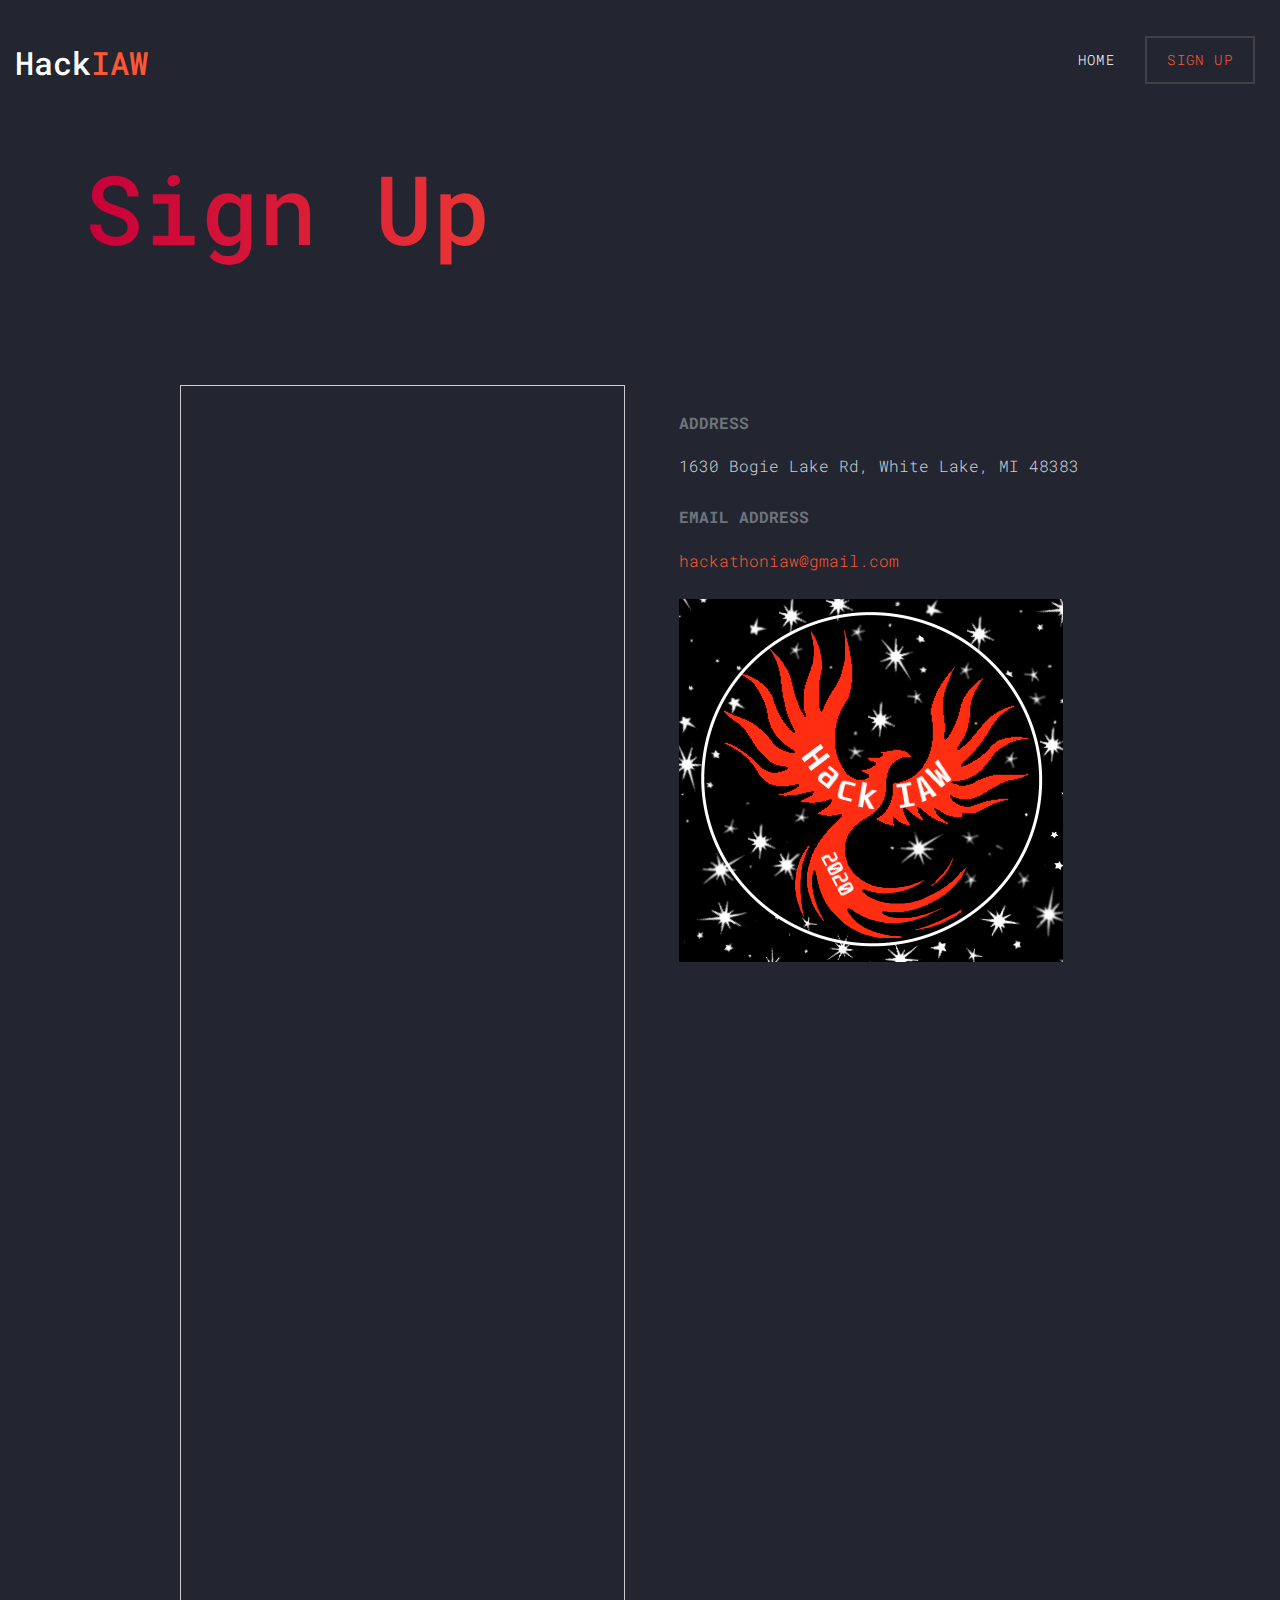
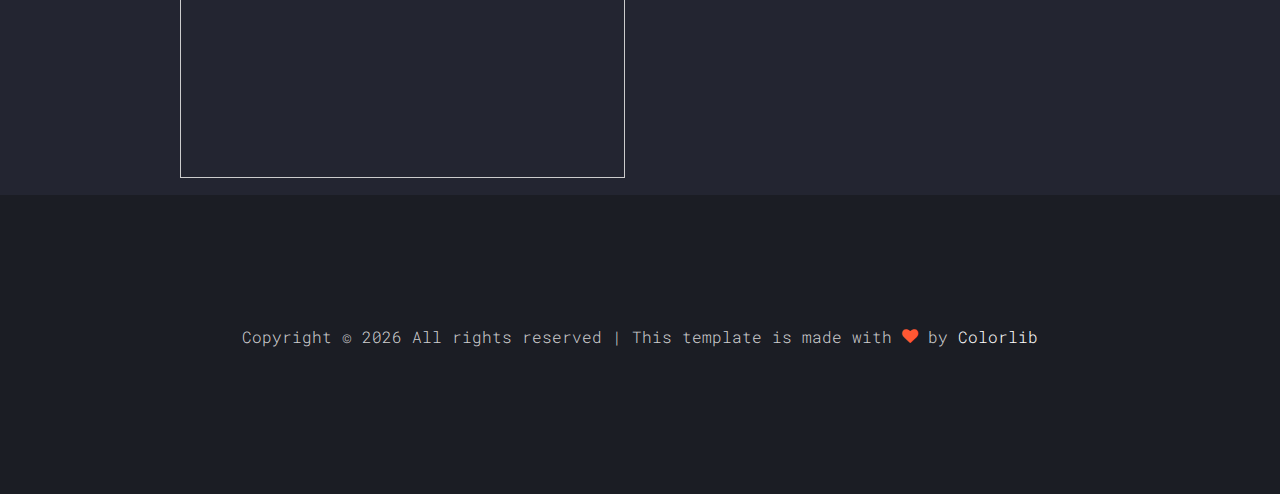
<file: signup.html>
<!DOCTYPE html>
<html lang="en">

  <head>
    <title>HackIAW - SE Michigan Hackathon by IAW</title>
    <meta charset="utf-8">
    <meta name="viewport" content="width=device-width, initial-scale=1, shrink-to-fit=no">
    <meta name="description" content="Website for International Academy West's first hackathon, HackIAW">
    <meta name="keywords" content="Hackathon, HackIAW, HackClub, Michigan, IAW">
    <meta name="author" content="Ethan Deguire">
    <link href="https://fonts.googleapis.com/css?family=Roboto+Mono" rel="stylesheet">
    <link rel="stylesheet" href="fonts/icomoon/style.css">
    <link rel="stylesheet" href="fonts/flaticon/font/flaticon.css">
    <link rel="stylesheet" href="css/style.css">
    <link rel="shortcut icon" type="image/x-icon" href="favicon.ico" />
  </head>

  <body>
    <div class="site-wrap">

      <div class="site-mobile-menu">
        <div class="site-mobile-menu-header">
          <div class="site-mobile-menu-close mt-3">
            <span class="icon-close2 js-menu-toggle"></span>
          </div>
        </div>
        <div class="site-mobile-menu-body"></div>
      </div>
      
      <header class="site-navbar py-3" role="banner">
        <div class="container-fluid">
          <div class="row align-items-center">
            <div class="col-11 col-xl-2">
              <h1 class="mb-0"><a href="index.html" class="text-white h2 mb-0">Hack<span class="text-primary">IAW</span> </a></h1>
            </div>
            <div class="col-12 col-md-10 d-none d-xl-block">
              <nav class="site-navigation position-relative text-right" role="navigation">
                <ul class="site-menu js-clone-nav mx-auto d-none d-lg-block">
                  <li><a href="index.html">Home</a></li>
                  <!-- <li><a href="about.html">About Us</a></li>
                  <li><a href="speakers.html">Speakers</a></li>
                  <li><a href="news.html">News</a></li>
                  <li class=""><a href="contact.html">Contacts</a></li> -->
                  <li class="cta"><a href="signup.html">Sign Up</a></li>
                </ul>
              </nav>
            </div>
            <div class="d-inline-block d-xl-none ml-md-0 mr-auto py-3" style="position: relative; top: 3px;"><a href="#" class="site-menu-toggle js-menu-toggle text-white"><span class="icon-menu h3"></span></a></div>
            </div>
          </div>
        </div>
      </header>

      <div class="site-section site-hero inner" style="padding:10px; margin:10px; min-height: auto;">
        <div class="container">
          <div class="row align-items-center">
            <div class="col-md-10">
              <h1 class="d-block mb-4" data-aos="fade-up" data-aos-delay="100">Sign Up</h1>
            </div>
          </div>
        </div>
      </div>

      <div class="site-section" style="padding:10px">
        <div class="container">
          <div class="row">
            <div class="col-md-5 ml-auto" data-aos="fade-up" data-aos-delay="100">
              <script src="https://static.airtable.com/js/embed/embed_snippet_v1.js"></script>
              <iframe class="airtable-embed airtable-dynamic-height" src="https://airtable.com/embed/shrpYrwbdAEWtOq7f?backgroundColor=red" frameborder="0" onmousewheel="" width="100%" height="1393.005682" style="background: transparent; border: 1px solid #ccc;"></iframe>          
            </div>
            <div class="col-md-6" data-aos="fade-up">
              <div class="p-4 mb-3">
                <p class="mb-0 font-weight-bold text-secondary text-uppercase mb-3">Address</p>
                <p class="mb-4">1630 Bogie Lake Rd, White Lake, MI 48383</p>

                <p class="mb-0 font-weight-bold text-secondary text-uppercase mb-3">Email Address</p>
                <p class="mb-0"><a href="mailto:hackathoniaw@gmail.co">hackathoniaw@gmail.com</a></p>
                
                <img style="padding-top: 25px" class="img-fluid" alt="Image" src="images/phoenix2.png">
              </div>
            </div>
            
          </div>
        </div>
      </div>
    
        
      <footer class="site-footer">
        <div class="container">
          <div class="row">
              <div class="col-md-12 text-center">
                <!-- <div class="border-top pt-5"> -->
                <p>
                <!-- Link back to Colorlib can't be removed. Template is licensed under CC BY 3.0. -->
                Copyright &copy; <script>document.write(new Date().getFullYear());</script> All rights reserved | This template is made with <i class="icon-heart text-primary" aria-hidden="true"></i> by <a href="https://colorlib.com" target="_blank" >Colorlib</a>
                <!-- Link back to Colorlib can't be removed. Template is licensed under CC BY 3.0. -->
                </p>
              </div>
            </div>
          </div>
        </div>
      </footer>
      
    </div>

    <script src="js/jquery-3.3.1.min.js"></script>
    <script src="js/jquery-migrate-3.0.1.min.js"></script>
    <script src="js/jquery-ui.js"></script>
    <script src="js/popper.min.js"></script>
    <script src="js/bootstrap.min.js"></script>
    <script src="js/owl.carousel.min.js"></script>
    <script src="js/jquery.stellar.min.js"></script>
    <script src="js/jquery.countdown.min.js"></script>
    <script src="js/jquery.magnific-popup.min.js"></script>
    <script src="js/bootstrap-datepicker.min.js"></script>
    <script src="js/aos.js"></script>

    <script src="js/main.js"></script>
      
  </body>
</html>
</file>
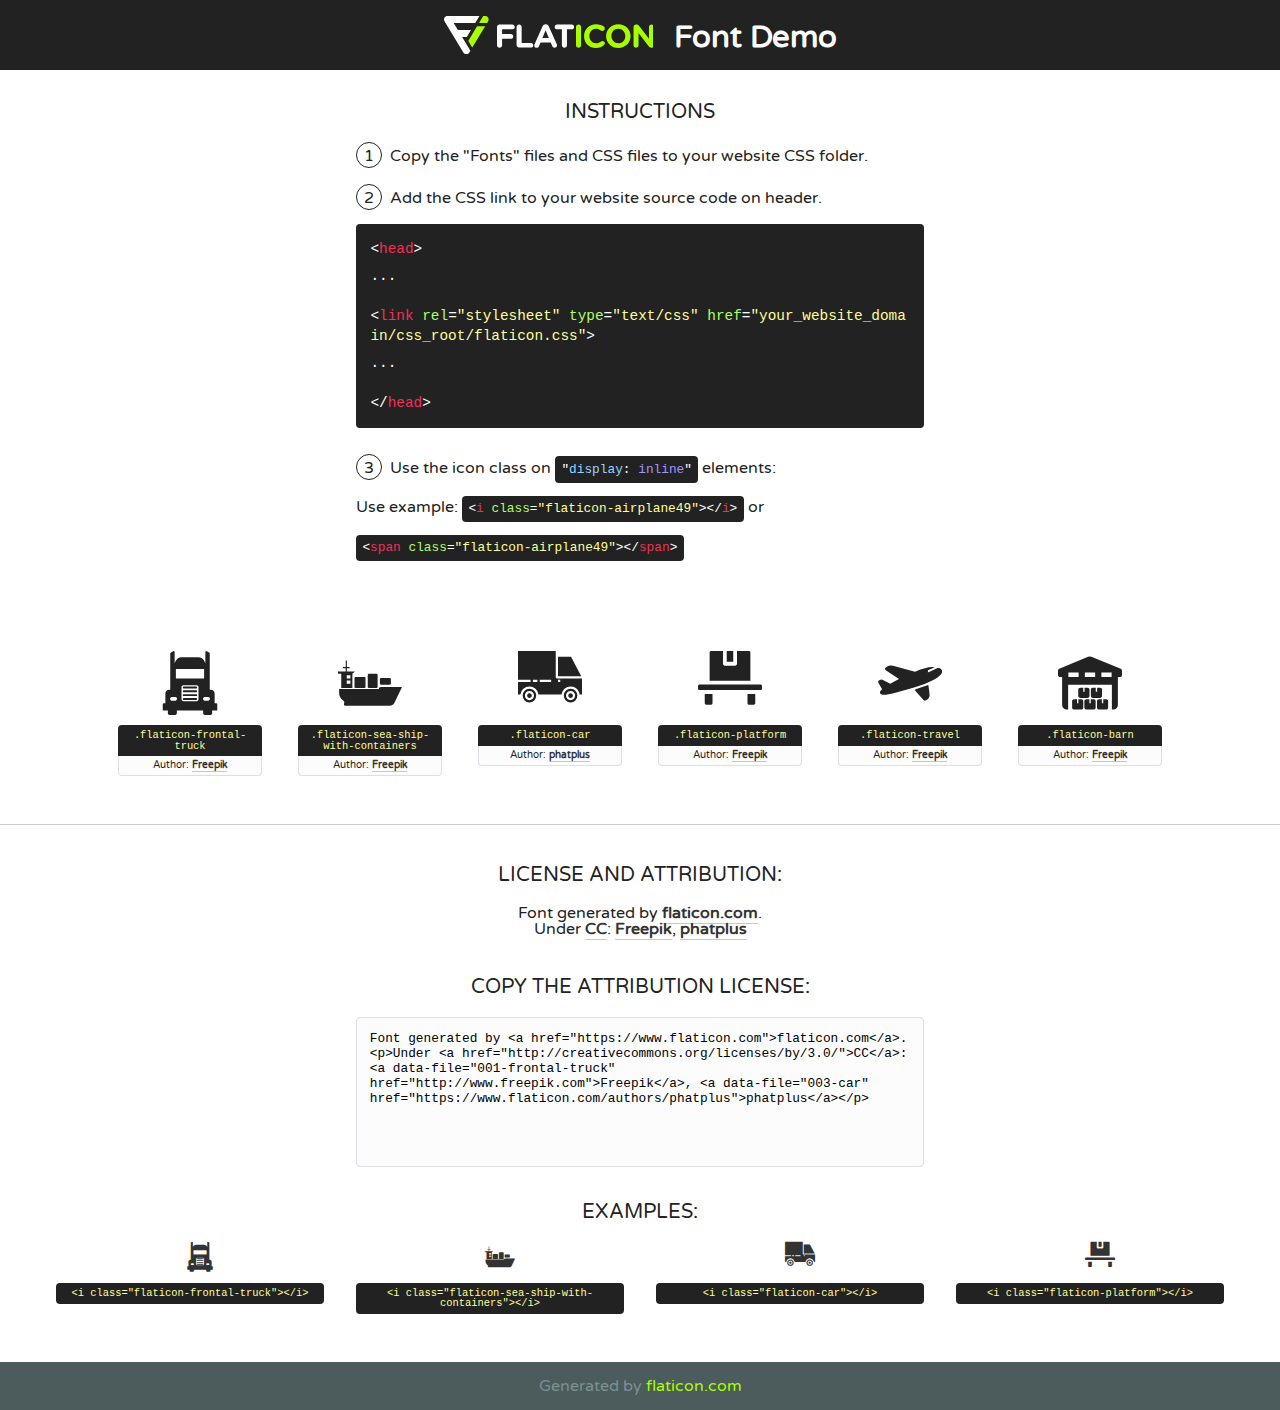
<file: fonts/flaticon/font/flaticon.html>
<!DOCTYPE html>
<!--
  Flaticon icon font: Flaticon
  Creation date: 24/01/2019 09:02
-->
<html>
<!DOCTYPE html>
<html>

<head>
    <title>Flaticon WebFont</title>
    <link href="http://fonts.googleapis.com/css?family=Varela+Round" rel="stylesheet" type="text/css" />
    <link rel="stylesheet" type="text/css" href="flaticon.css">
    <meta charset="UTF-8">
    <style>
    html, body, div, span, applet, object, iframe,
    h1, h2, h3, h4, h5, h6, p, blockquote, pre,
    a, abbr, acronym, address, big, cite, code,
    del, dfn, em, img, ins, kbd, q, s, samp,
    small, strike, strong, sub, sup, tt, var,
    b, u, i, center,
    dl, dt, dd, ol, ul, li,
    fieldset, form, label, legend,
    table, caption, tbody, tfoot, thead, tr, th, td,
    article, aside, canvas, details, embed, 
    figure, figcaption, footer, header, hgroup, 
    menu, nav, output, ruby, section, summary,
    time, mark, audio, video {
        margin: 0;
        padding: 0;
        border: 0;
        font-size: 100%;
        font: inherit;
        vertical-align: baseline;
    }
    /* HTML5 display-role reset for older browsers */
    article, aside, details, figcaption, figure, 
    footer, header, hgroup, menu, nav, section {
        display: block;
    }
    body {
        line-height: 1;
    }
    ol, ul {
        list-style: none;
    }
    blockquote, q {
        quotes: none;
    }
    blockquote:before, blockquote:after,
    q:before, q:after {
        content: '';
        content: none;
    }
    table {
        border-collapse: collapse;
        border-spacing: 0;
    }
    body {
        font-family: 'Varela Round', Helvetica, Arial, sans-serif;
        font-size: 16px;
        color: #222;
    }
    a {
        color: #333;
        border-bottom: 1px solid #a9fd00;
        font-weight: bold;
        text-decoration: none;
    }
    * {
        -moz-box-sizing: border-box;
        -webkit-box-sizing: border-box;
        box-sizing: border-box;
        margin: 0;
        padding: 0;
    }
    [class^="flaticon-"]:before, [class*=" flaticon-"]:before, [class^="flaticon-"]:after, [class*=" flaticon-"]:after {
        font-family: Flaticon;
        font-size: 30px;
        font-style: normal;
        margin-left: 20px;
        color: #333;
    }
    .wrapper {
        max-width: 600px;
        margin: auto;
        padding: 0 1em;
    }
    .title {
        font-size: 1.25em;
        text-align: center;
        margin-bottom: 1em;
        text-transform: uppercase;
    }
    header {
        text-align: center;
        background-color: #222;
        color: #fff;
        padding: 1em;
    }
    header .logo {
        width: 210px;
        height: 38px;
        display: inline-block;
        vertical-align: middle;
        margin-right: 1em;
        border: none;
    }
    header strong {
        font-size: 1.95em;
        font-weight: bold;
        vertical-align: middle;
        margin-top: 5px;
        display: inline-block;
    }
    .demo {
        margin: 2em auto;
        line-height: 1.25em;
    }
    .demo ul li {
        margin-bottom: 1em;
    }
    .demo ul li .num {
        color: #222;
        border-radius: 20px;
        display: inline-block;
        width: 26px;
        padding: 3px;
        height: 26px;
        text-align: center;
        margin-right: 0.5em;
        border: 1px solid #222;
    }
    .demo ul li code {
        background-color: #222;
        border-radius: 4px;
        padding: 0.25em 0.5em;
        display: inline-block;
        color: #fff;
        font-family: Consolas,Monaco,Lucida Console,Liberation Mono,DejaVu Sans Mono,Bitstream Vera Sans Mono,Courier New, monospace;
        font-weight: lighter;
        margin-top: 1em;
        font-size: 0.8em;
        word-break: break-all;
    }
    .demo ul li code.big {
        padding: 1em;
        font-size: 0.9em;
    }
    .demo ul li code .red {
        color: #EF3159;
    }
    .demo ul li code .green {
        color: #ACFF65;
    }
    .demo ul li code .yellow {
        color: #FFFF99;
    }
    .demo ul li code .blue {
        color: #99D3FF;
    }
    .demo ul li code .purple {
        color: #A295FF;
    }
    .demo ul li code .dots {
        margin-top: 0.5em;
        display: block;
    }
    #glyphs {
        border-bottom: 1px solid #ccc;
        padding: 2em 0;
        text-align: center;
    }
    .glyph {
        display: inline-block;
        width: 9em;
        margin: 1em;
        text-align: center;
        vertical-align: top;
        background: #FFF;
    }
    .glyph .glyph-icon {
        padding: 10px;
        display: block;
        font-family:"Flaticon";
        font-size: 64px;
        line-height: 1;
    }
    .glyph .glyph-icon:before {
        font-size: 64px;
        color: #222;
        margin-left: 0;
    }
    .class-name {
        font-size: 0.65em;
        background-color: #222;
        color: #fff;
        border-radius: 4px 4px 0 0;
        padding: 0.5em;
        color: #FFFF99;
        font-family: Consolas,Monaco,Lucida Console,Liberation Mono,DejaVu Sans Mono,Bitstream Vera Sans Mono,Courier New, monospace;
    }
    .author-name {
        font-size: 0.6em;
        background-color: #fcfcfd;
        border: 1px solid #DEDEE4;
        border-top: 0;
        border-radius: 0 0 4px 4px;
        padding: 0.5em;
    }
    .class-name:last-child {
        font-size: 10px;
        color:#888;
    }
    .class-name:last-child a {
        font-size: 10px;
        color:#555;
    }
    .class-name:last-child a:hover {
        color:#a9fd00;
    }
    .glyph > input {
        display: block;
        width: 100px;
        margin: 5px auto;
        text-align: center;
        font-size: 12px;
        cursor: text;
    }
    .glyph > input.icon-input {
        font-family:"Flaticon";
        font-size: 16px;
        margin-bottom: 10px;
    }
    .attribution .title {
        margin-top: 2em;
    }
    .attribution textarea {
        background-color: #fcfcfd;
        padding: 1em;
        border: none;
        box-shadow: none;
        border: 1px solid #DEDEE4;
        border-radius: 4px;
        resize: none;
        width: 100%;
        height: 150px;
        font-size: 0.8em;
        font-family: Consolas,Monaco,Lucida Console,Liberation Mono,DejaVu Sans Mono,Bitstream Vera Sans Mono,Courier New, monospace;
        -webkit-appearance: none;
    }
    .iconsuse {
        margin: 2em auto;
        text-align: center;
        max-width: 1200px;
    }
    .iconsuse:after {
        content: '';
        display: table;
        clear: both;
    }
    .iconsuse .image {
        float: left;
        width: 25%;
        padding: 0 1em;
    }
    .iconsuse .image p {
        margin-bottom: 1em;
    }
    .iconsuse .image span {
        display: block;
        font-size: 0.65em;
        background-color: #222;
        color: #fff;
        border-radius: 4px;
        padding: 0.5em;
        color: #FFFF99;
        margin-top: 1em;
        font-family: Consolas,Monaco,Lucida Console,Liberation Mono,DejaVu Sans Mono,Bitstream Vera Sans Mono,Courier New, monospace;
    }
    #footer {
        text-align: center;
        background-color: #4C5B5C;
        color: #7c9192;
        padding: 1em;
    }
    #footer a {
        border: none;
        color: #a9fd00;
        font-weight: normal;
    }
    @media (max-width: 960px) {
        .iconsuse .image {
            width: 50%;
        }
    }
    @media (max-width: 560px) {
        .iconsuse .image {
            width: 100%;
        }
    }
    </style>
</head>

<body class="characters-off">

    <header>
        <a href="https://www.flaticon.com" target="_blank" class="logo">
            <svg version="1.1" xmlns="http://www.w3.org/2000/svg" xmlns:xlink="http://www.w3.org/1999/xlink" xmlns:a="http://ns.adobe.com/AdobeSVGViewerExtensions/3.0/" viewBox="0 0 560.875 102.036" enable-background="new 0 0 560.875 102.036" xml:space="preserve">
                <defs>
                </defs>
                <g>
                    <g class="letters">
                        <path fill="#ffffff" d="M141.596,29.675c0-3.777,2.985-6.767,6.764-6.767h34.438c3.426,0,6.15,2.728,6.15,6.15
                        c0,3.43-2.724,6.149-6.15,6.149h-27.674v13.091h23.719c3.429,0,6.151,2.724,6.151,6.15c0,3.43-2.723,6.149-6.151,6.149h-23.719
                        v17.574c0,3.773-2.986,6.761-6.764,6.761c-3.779,0-6.764-2.989-6.764-6.761V29.675z"></path>
                        <path fill="#ffffff" d="M193.844,29.149c0-3.781,2.985-6.767,6.764-6.767c3.776,0,6.763,2.985,6.763,6.767v42.957h25.039
                        c3.426,0,6.149,2.726,6.149,6.153c0,3.425-2.723,6.15-6.149,6.15h-31.802c-3.779,0-6.764-2.986-6.764-6.768V29.149z"></path>
                        <path fill="#ffffff" d="M241.891,75.71l21.438-48.407c1.492-3.341,4.215-5.357,7.906-5.357h0.792
                        c3.686,0,6.323,2.017,7.815,5.357l21.439,48.407c0.436,0.967,0.701,1.845,0.701,2.723c0,3.602-2.809,6.501-6.414,6.501
                        c-3.161,0-5.269-1.845-6.499-4.655l-4.132-9.661h-27.059l-4.301,10.102c-1.144,2.631-3.426,4.214-6.237,4.214
                        c-3.517,0-6.24-2.81-6.24-6.325C241.1,77.64,241.451,76.677,241.891,75.71z M279.932,58.666l-8.521-20.297l-8.526,20.297H279.932
                        z"></path>
                        <path fill="#ffffff" d="M314.864,35.387H301.86c-3.429,0-6.239-2.813-6.239-6.238c0-3.429,2.811-6.24,6.239-6.24h39.533
                        c3.426,0,6.237,2.811,6.237,6.24c0,3.425-2.811,6.238-6.237,6.238h-13.001v42.785c0,3.773-2.99,6.761-6.764,6.761
                        c-3.779,0-6.764-2.989-6.764-6.761V35.387z"></path>
                        <path fill="#A9FD00" d="M352.615,29.149c0-3.781,2.985-6.767,6.767-6.767c3.774,0,6.761,2.985,6.761,6.767v49.024
                        c0,3.773-2.987,6.761-6.761,6.761c-3.781,0-6.767-2.989-6.767-6.761V29.149z"></path>
                        <path fill="#A9FD00" d="M374.132,53.836v-0.179c0-17.481,13.178-31.801,32.065-31.801c9.22,0,15.459,2.458,20.557,6.238
                        c1.402,1.054,2.637,2.985,2.637,5.357c0,3.692-2.985,6.59-6.681,6.59c-1.845,0-3.071-0.702-4.044-1.319
                        c-3.776-2.813-7.729-4.393-12.562-4.393c-10.364,0-17.831,8.611-17.831,19.154v0.173c0,10.542,7.291,19.329,17.831,19.329
                        c5.715,0,9.492-1.756,13.359-4.834c1.049-0.874,2.458-1.491,4.039-1.491c3.429,0,6.325,2.813,6.325,6.236
                        c0,2.106-1.056,3.78-2.282,4.834c-5.539,4.834-12.036,7.733-21.878,7.733C387.572,85.464,374.132,71.493,374.132,53.836z"></path>
                        <path fill="#A9FD00" d="M433.009,53.836v-0.179c0-17.481,13.79-31.801,32.766-31.801c18.981,0,32.592,14.143,32.592,31.628v0.173
                        c0,17.483-13.785,31.807-32.769,31.807C446.625,85.464,433.009,71.32,433.009,53.836z M484.224,53.836v-0.179
                        c0-10.539-7.725-19.326-18.626-19.326c-10.893,0-18.449,8.611-18.449,19.154v0.173c0,10.542,7.73,19.329,18.626,19.329
                        C476.676,72.986,484.224,64.378,484.224,53.836z"></path>
                        <path fill="#A9FD00" d="M506.233,29.321c0-3.774,2.99-6.763,6.767-6.763h1.401c3.252,0,5.183,1.583,7.029,3.953l26.093,34.265
                        V29.059c0-3.692,2.99-6.677,6.681-6.677c3.683,0,6.671,2.985,6.671,6.677v48.934c0,3.78-2.987,6.765-6.764,6.765h-0.436
                        c-3.257,0-5.188-1.581-7.034-3.953l-27.056-35.492v32.944c0,3.687-2.985,6.676-6.678,6.676c-3.683,0-6.673-2.989-6.673-6.676
                        V29.321z"></path>
                    </g>
                    <g class="insignia">
                        <path fill="#ffffff" d="M48.372,56.137h12.517l11.156-18.537H37.186L25.688,18.539h57.825L94.668,0H9.271
                        C5.925,0,2.842,1.801,1.198,4.716c-1.644,2.907-1.593,6.482,0.134,9.343l50.38,83.501c1.678,2.781,4.689,4.476,7.938,4.476
                        c3.246,0,6.257-1.695,7.935-4.476l2.898-4.804L48.372,56.137z"></path>
                        <g class="i">
                            <path fill="#A9FD00" d="M93.575,18.539h0.031v0.004l21.652,0.004l2.705-4.488c1.727-2.861,1.778-6.436,0.133-9.343
                            C116.454,1.801,113.371,0,110.026,0h-5.294L93.575,18.539z"></path>
                            <polygon fill="#A9FD00" points="88.291,27.356 64.725,66.486 75.519,84.404 109.942,27.356"></polygon>
                        </g>
                    </g>
                </g>
            </svg>
        </a>
        <strong>Font Demo</strong>
    </header>


    <section class="demo wrapper">

        <p class="title">Instructions</p>

        <ul>
            <li>
                <span class="num">1</span>Copy the "Fonts" files and CSS files to your website CSS folder.
            </li>
            <li>
                <span class="num">2</span>Add the CSS link to your website source code on header.
                <code class="big">
                    &lt;<span class="red">head</span>&gt;
                    <br/><span class="dots">...</span>
                    <br/>&lt;<span class="red">link</span> <span class="green">rel</span>=<span class="yellow">"stylesheet"</span> <span class="green">type</span>=<span class="yellow">"text/css"</span> <span class="green">href</span>=<span class="yellow">"your_website_domain/css_root/flaticon.css"</span>&gt;
                    <br/><span class="dots">...</span>
                    <br/>&lt;/<span class="red">head</span>&gt;
                </code>
            </li>

            <li>
                <p>
                    <span class="num">3</span>Use the icon class on <code>"<span class="blue">display</span>:<span class="purple"> inline</span>"</code> elements:
                    <br />
                    Use example: <code>&lt;<span class="red">i</span> <span class="green">class</span>=<span class="yellow">&quot;flaticon-airplane49&quot;</span>&gt;&lt;/<span class="red">i</span>&gt;</code> or <code>&lt;<span class="red">span</span> <span class="green">class</span>=<span class="yellow">&quot;flaticon-airplane49&quot;</span>&gt;&lt;/<span class="red">span</span>&gt;</code>
            </li>
        </ul>

    </section>




   <section id="glyphs">          
    
      
        <div class="glyph"><div class="glyph-icon flaticon-frontal-truck"></div>
            <div class="class-name">.flaticon-frontal-truck</div>
            <div class="author-name">Author: <a data-file="001-frontal-truck" href="http://www.freepik.com">Freepik</a> </div> 
        </div>        
        
        <div class="glyph"><div class="glyph-icon flaticon-sea-ship-with-containers"></div>
            <div class="class-name">.flaticon-sea-ship-with-containers</div>
            <div class="author-name">Author: <a data-file="002-sea-ship-with-containers" href="http://www.freepik.com">Freepik</a> </div> 
        </div>        
        
        <div class="glyph"><div class="glyph-icon flaticon-car"></div>
            <div class="class-name">.flaticon-car</div>
            <div class="author-name">Author: <a data-file="003-car" href="https://www.flaticon.com/authors/phatplus">phatplus</a> </div> 
        </div>        
        
        <div class="glyph"><div class="glyph-icon flaticon-platform"></div>
            <div class="class-name">.flaticon-platform</div>
            <div class="author-name">Author: <a data-file="004-platform" href="http://www.freepik.com">Freepik</a> </div> 
        </div>        
        
        <div class="glyph"><div class="glyph-icon flaticon-travel"></div>
            <div class="class-name">.flaticon-travel</div>
            <div class="author-name">Author: <a data-file="005-travel" href="http://www.freepik.com">Freepik</a> </div> 
        </div>        
        
        <div class="glyph"><div class="glyph-icon flaticon-barn"></div>
            <div class="class-name">.flaticon-barn</div>
            <div class="author-name">Author: <a data-file="006-barn" href="http://www.freepik.com">Freepik</a> </div> 
        </div>        
        

    </section>



    <section class="attribution wrapper"   style="text-align:center;">

      <div class="title">License and attribution:</div><div class="attrDiv">Font generated by <a href="https://www.flaticon.com">flaticon.com</a>. <div><p>Under <a href="http://creativecommons.org/licenses/by/3.0/">CC</a>: <a data-file="001-frontal-truck" href="http://www.freepik.com">Freepik</a>, <a data-file="003-car" href="https://www.flaticon.com/authors/phatplus">phatplus</a></p>  </div>
      </div>
      <div class="title">Copy the Attribution License:</div>

    <textarea onclick="this.focus();this.select();">Font generated by &lt;a href=&quot;https://www.flaticon.com&quot;&gt;flaticon.com&lt;/a&gt;. <p>Under <a href="http://creativecommons.org/licenses/by/3.0/">CC</a>: <a data-file="001-frontal-truck" href="http://www.freepik.com">Freepik</a>, <a data-file="003-car" href="https://www.flaticon.com/authors/phatplus">phatplus</a></p>  
     </textarea>

    </section>

    <section class="iconsuse">

          <div class="title">Examples:</div>            
             
            <div class="image">
                <p>
                    <i class="glyph-icon flaticon-frontal-truck"></i> 
                    <span>&lt;i class=&quot;flaticon-frontal-truck&quot;&gt;&lt;/i&gt;</span>
                </p>
            </div>
            
            <div class="image">
                <p>
                    <i class="glyph-icon flaticon-sea-ship-with-containers"></i> 
                    <span>&lt;i class=&quot;flaticon-sea-ship-with-containers&quot;&gt;&lt;/i&gt;</span>
                </p>
            </div>
            
            <div class="image">
                <p>
                    <i class="glyph-icon flaticon-car"></i> 
                    <span>&lt;i class=&quot;flaticon-car&quot;&gt;&lt;/i&gt;</span>
                </p>
            </div>
            
            <div class="image">
                <p>
                    <i class="glyph-icon flaticon-platform"></i> 
                    <span>&lt;i class=&quot;flaticon-platform&quot;&gt;&lt;/i&gt;</span>
                </p>
            </div>
                       
        </div>
                            
    </section>

<div id="footer">
    <div>Generated by <a href="https://www.flaticon.com">flaticon.com</a>
    </div>
</div>



</body>
</html>
</file>
<file: fonts/icomoon/style.css>
@font-face {
  font-family: 'icomoon';
  src:  url('fonts/icomoon.eot?10si43');
  src:  url('fonts/icomoon.eot?10si43#iefix') format('embedded-opentype'),
    url('fonts/icomoon.ttf?10si43') format('truetype'),
    url('fonts/icomoon.woff?10si43') format('woff'),
    url('fonts/icomoon.svg?10si43#icomoon') format('svg');
  font-weight: normal;
  font-style: normal;
}

[class^="icon-"], [class*=" icon-"] {
  /* use !important to prevent issues with browser extensions that change fonts */
  font-family: 'icomoon' !important;
  speak: none;
  font-style: normal;
  font-weight: normal;
  font-variant: normal;
  text-transform: none;
  line-height: 1;

  /* Better Font Rendering =========== */
  -webkit-font-smoothing: antialiased;
  -moz-osx-font-smoothing: grayscale;
}

.icon-asterisk:before {
  content: "\f069";
}
.icon-plus:before {
  content: "\f067";
}
.icon-question:before {
  content: "\f128";
}
.icon-minus:before {
  content: "\f068";
}
.icon-glass:before {
  content: "\f000";
}
.icon-music:before {
  content: "\f001";
}
.icon-search:before {
  content: "\f002";
}
.icon-envelope-o:before {
  content: "\f003";
}
.icon-heart:before {
  content: "\f004";
}
.icon-star:before {
  content: "\f005";
}
.icon-star-o:before {
  content: "\f006";
}
.icon-user:before {
  content: "\f007";
}
.icon-film:before {
  content: "\f008";
}
.icon-th-large:before {
  content: "\f009";
}
.icon-th:before {
  content: "\f00a";
}
.icon-th-list:before {
  content: "\f00b";
}
.icon-check:before {
  content: "\f00c";
}
.icon-close:before {
  content: "\f00d";
}
.icon-remove:before {
  content: "\f00d";
}
.icon-times:before {
  content: "\f00d";
}
.icon-search-plus:before {
  content: "\f00e";
}
.icon-search-minus:before {
  content: "\f010";
}
.icon-power-off:before {
  content: "\f011";
}
.icon-signal:before {
  content: "\f012";
}
.icon-cog:before {
  content: "\f013";
}
.icon-gear:before {
  content: "\f013";
}
.icon-trash-o:before {
  content: "\f014";
}
.icon-home:before {
  content: "\f015";
}
.icon-file-o:before {
  content: "\f016";
}
.icon-clock-o:before {
  content: "\f017";
}
.icon-road:before {
  content: "\f018";
}
.icon-download:before {
  content: "\f019";
}
.icon-arrow-circle-o-down:before {
  content: "\f01a";
}
.icon-arrow-circle-o-up:before {
  content: "\f01b";
}
.icon-inbox:before {
  content: "\f01c";
}
.icon-play-circle-o:before {
  content: "\f01d";
}
.icon-repeat:before {
  content: "\f01e";
}
.icon-rotate-right:before {
  content: "\f01e";
}
.icon-refresh:before {
  content: "\f021";
}
.icon-list-alt:before {
  content: "\f022";
}
.icon-lock:before {
  content: "\f023";
}
.icon-flag:before {
  content: "\f024";
}
.icon-headphones:before {
  content: "\f025";
}
.icon-volume-off:before {
  content: "\f026";
}
.icon-volume-down:before {
  content: "\f027";
}
.icon-volume-up:before {
  content: "\f028";
}
.icon-qrcode:before {
  content: "\f029";
}
.icon-barcode:before {
  content: "\f02a";
}
.icon-tag:before {
  content: "\f02b";
}
.icon-tags:before {
  content: "\f02c";
}
.icon-book:before {
  content: "\f02d";
}
.icon-bookmark:before {
  content: "\f02e";
}
.icon-print:before {
  content: "\f02f";
}
.icon-camera:before {
  content: "\f030";
}
.icon-font:before {
  content: "\f031";
}
.icon-bold:before {
  content: "\f032";
}
.icon-italic:before {
  content: "\f033";
}
.icon-text-height:before {
  content: "\f034";
}
.icon-text-width:before {
  content: "\f035";
}
.icon-align-left:before {
  content: "\f036";
}
.icon-align-center:before {
  content: "\f037";
}
.icon-align-right:before {
  content: "\f038";
}
.icon-align-justify:before {
  content: "\f039";
}
.icon-list:before {
  content: "\f03a";
}
.icon-dedent:before {
  content: "\f03b";
}
.icon-outdent:before {
  content: "\f03b";
}
.icon-indent:before {
  content: "\f03c";
}
.icon-video-camera:before {
  content: "\f03d";
}
.icon-image:before {
  content: "\f03e";
}
.icon-photo:before {
  content: "\f03e";
}
.icon-picture-o:before {
  content: "\f03e";
}
.icon-pencil:before {
  content: "\f040";
}
.icon-map-marker:before {
  content: "\f041";
}
.icon-adjust:before {
  content: "\f042";
}
.icon-tint:before {
  content: "\f043";
}
.icon-edit:before {
  content: "\f044";
}
.icon-pencil-square-o:before {
  content: "\f044";
}
.icon-share-square-o:before {
  content: "\f045";
}
.icon-check-square-o:before {
  content: "\f046";
}
.icon-arrows:before {
  content: "\f047";
}
.icon-step-backward:before {
  content: "\f048";
}
.icon-fast-backward:before {
  content: "\f049";
}
.icon-backward:before {
  content: "\f04a";
}
.icon-play:before {
  content: "\f04b";
}
.icon-pause:before {
  content: "\f04c";
}
.icon-stop:before {
  content: "\f04d";
}
.icon-forward:before {
  content: "\f04e";
}
.icon-fast-forward:before {
  content: "\f050";
}
.icon-step-forward:before {
  content: "\f051";
}
.icon-eject:before {
  content: "\f052";
}
.icon-chevron-left:before {
  content: "\f053";
}
.icon-chevron-right:before {
  content: "\f054";
}
.icon-plus-circle:before {
  content: "\f055";
}
.icon-minus-circle:before {
  content: "\f056";
}
.icon-times-circle:before {
  content: "\f057";
}
.icon-check-circle:before {
  content: "\f058";
}
.icon-question-circle:before {
  content: "\f059";
}
.icon-info-circle:before {
  content: "\f05a";
}
.icon-crosshairs:before {
  content: "\f05b";
}
.icon-times-circle-o:before {
  content: "\f05c";
}
.icon-check-circle-o:before {
  content: "\f05d";
}
.icon-ban:before {
  content: "\f05e";
}
.icon-arrow-left:before {
  content: "\f060";
}
.icon-arrow-right:before {
  content: "\f061";
}
.icon-arrow-up:before {
  content: "\f062";
}
.icon-arrow-down:before {
  content: "\f063";
}
.icon-mail-forward:before {
  content: "\f064";
}
.icon-share:before {
  content: "\f064";
}
.icon-expand:before {
  content: "\f065";
}
.icon-compress:before {
  content: "\f066";
}
.icon-exclamation-circle:before {
  content: "\f06a";
}
.icon-gift:before {
  content: "\f06b";
}
.icon-leaf:before {
  content: "\f06c";
}
.icon-fire:before {
  content: "\f06d";
}
.icon-eye:before {
  content: "\f06e";
}
.icon-eye-slash:before {
  content: "\f070";
}
.icon-exclamation-triangle:before {
  content: "\f071";
}
.icon-warning:before {
  content: "\f071";
}
.icon-plane:before {
  content: "\f072";
}
.icon-calendar:before {
  content: "\f073";
}
.icon-random:before {
  content: "\f074";
}
.icon-comment:before {
  content: "\f075";
}
.icon-magnet:before {
  content: "\f076";
}
.icon-chevron-up:before {
  content: "\f077";
}
.icon-chevron-down:before {
  content: "\f078";
}
.icon-retweet:before {
  content: "\f079";
}
.icon-shopping-cart:before {
  content: "\f07a";
}
.icon-folder:before {
  content: "\f07b";
}
.icon-folder-open:before {
  content: "\f07c";
}
.icon-arrows-v:before {
  content: "\f07d";
}
.icon-arrows-h:before {
  content: "\f07e";
}
.icon-bar-chart:before {
  content: "\f080";
}
.icon-bar-chart-o:before {
  content: "\f080";
}
.icon-twitter-square:before {
  content: "\f081";
}
.icon-facebook-square:before {
  content: "\f082";
}
.icon-camera-retro:before {
  content: "\f083";
}
.icon-key:before {
  content: "\f084";
}
.icon-cogs:before {
  content: "\f085";
}
.icon-gears:before {
  content: "\f085";
}
.icon-comments:before {
  content: "\f086";
}
.icon-thumbs-o-up:before {
  content: "\f087";
}
.icon-thumbs-o-down:before {
  content: "\f088";
}
.icon-star-half:before {
  content: "\f089";
}
.icon-heart-o:before {
  content: "\f08a";
}
.icon-sign-out:before {
  content: "\f08b";
}
.icon-linkedin-square:before {
  content: "\f08c";
}
.icon-thumb-tack:before {
  content: "\f08d";
}
.icon-external-link:before {
  content: "\f08e";
}
.icon-sign-in:before {
  content: "\f090";
}
.icon-trophy:before {
  content: "\f091";
}
.icon-github-square:before {
  content: "\f092";
}
.icon-upload:before {
  content: "\f093";
}
.icon-lemon-o:before {
  content: "\f094";
}
.icon-phone:before {
  content: "\f095";
}
.icon-square-o:before {
  content: "\f096";
}
.icon-bookmark-o:before {
  content: "\f097";
}
.icon-phone-square:before {
  content: "\f098";
}
.icon-twitter:before {
  content: "\f099";
}
.icon-facebook:before {
  content: "\f09a";
}
.icon-facebook-f:before {
  content: "\f09a";
}
.icon-github:before {
  content: "\f09b";
}
.icon-unlock:before {
  content: "\f09c";
}
.icon-credit-card:before {
  content: "\f09d";
}
.icon-feed:before {
  content: "\f09e";
}
.icon-rss:before {
  content: "\f09e";
}
.icon-hdd-o:before {
  content: "\f0a0";
}
.icon-bullhorn:before {
  content: "\f0a1";
}
.icon-bell-o:before {
  content: "\f0a2";
}
.icon-certificate:before {
  content: "\f0a3";
}
.icon-hand-o-right:before {
  content: "\f0a4";
}
.icon-hand-o-left:before {
  content: "\f0a5";
}
.icon-hand-o-up:before {
  content: "\f0a6";
}
.icon-hand-o-down:before {
  content: "\f0a7";
}
.icon-arrow-circle-left:before {
  content: "\f0a8";
}
.icon-arrow-circle-right:before {
  content: "\f0a9";
}
.icon-arrow-circle-up:before {
  content: "\f0aa";
}
.icon-arrow-circle-down:before {
  content: "\f0ab";
}
.icon-globe:before {
  content: "\f0ac";
}
.icon-wrench:before {
  content: "\f0ad";
}
.icon-tasks:before {
  content: "\f0ae";
}
.icon-filter:before {
  content: "\f0b0";
}
.icon-briefcase:before {
  content: "\f0b1";
}
.icon-arrows-alt:before {
  content: "\f0b2";
}
.icon-group:before {
  content: "\f0c0";
}
.icon-users:before {
  content: "\f0c0";
}
.icon-chain:before {
  content: "\f0c1";
}
.icon-link:before {
  content: "\f0c1";
}
.icon-cloud:before {
  content: "\f0c2";
}
.icon-flask:before {
  content: "\f0c3";
}
.icon-cut:before {
  content: "\f0c4";
}
.icon-scissors:before {
  content: "\f0c4";
}
.icon-copy:before {
  content: "\f0c5";
}
.icon-files-o:before {
  content: "\f0c5";
}
.icon-paperclip:before {
  content: "\f0c6";
}
.icon-floppy-o:before {
  content: "\f0c7";
}
.icon-save:before {
  content: "\f0c7";
}
.icon-square:before {
  content: "\f0c8";
}
.icon-bars:before {
  content: "\f0c9";
}
.icon-navicon:before {
  content: "\f0c9";
}
.icon-reorder:before {
  content: "\f0c9";
}
.icon-list-ul:before {
  content: "\f0ca";
}
.icon-list-ol:before {
  content: "\f0cb";
}
.icon-strikethrough:before {
  content: "\f0cc";
}
.icon-underline:before {
  content: "\f0cd";
}
.icon-table:before {
  content: "\f0ce";
}
.icon-magic:before {
  content: "\f0d0";
}
.icon-truck:before {
  content: "\f0d1";
}
.icon-pinterest:before {
  content: "\f0d2";
}
.icon-pinterest-square:before {
  content: "\f0d3";
}
.icon-google-plus-square:before {
  content: "\f0d4";
}
.icon-google-plus:before {
  content: "\f0d5";
}
.icon-money:before {
  content: "\f0d6";
}
.icon-caret-down:before {
  content: "\f0d7";
}
.icon-caret-up:before {
  content: "\f0d8";
}
.icon-caret-left:before {
  content: "\f0d9";
}
.icon-caret-right:before {
  content: "\f0da";
}
.icon-columns:before {
  content: "\f0db";
}
.icon-sort:before {
  content: "\f0dc";
}
.icon-unsorted:before {
  content: "\f0dc";
}
.icon-sort-desc:before {
  content: "\f0dd";
}
.icon-sort-down:before {
  content: "\f0dd";
}
.icon-sort-asc:before {
  content: "\f0de";
}
.icon-sort-up:before {
  content: "\f0de";
}
.icon-envelope:before {
  content: "\f0e0";
}
.icon-linkedin:before {
  content: "\f0e1";
}
.icon-rotate-left:before {
  content: "\f0e2";
}
.icon-undo:before {
  content: "\f0e2";
}
.icon-gavel:before {
  content: "\f0e3";
}
.icon-legal:before {
  content: "\f0e3";
}
.icon-dashboard:before {
  content: "\f0e4";
}
.icon-tachometer:before {
  content: "\f0e4";
}
.icon-comment-o:before {
  content: "\f0e5";
}
.icon-comments-o:before {
  content: "\f0e6";
}
.icon-bolt:before {
  content: "\f0e7";
}
.icon-flash:before {
  content: "\f0e7";
}
.icon-sitemap:before {
  content: "\f0e8";
}
.icon-umbrella:before {
  content: "\f0e9";
}
.icon-clipboard:before {
  content: "\f0ea";
}
.icon-paste:before {
  content: "\f0ea";
}
.icon-lightbulb-o:before {
  content: "\f0eb";
}
.icon-exchange:before {
  content: "\f0ec";
}
.icon-cloud-download:before {
  content: "\f0ed";
}
.icon-cloud-upload:before {
  content: "\f0ee";
}
.icon-user-md:before {
  content: "\f0f0";
}
.icon-stethoscope:before {
  content: "\f0f1";
}
.icon-suitcase:before {
  content: "\f0f2";
}
.icon-bell:before {
  content: "\f0f3";
}
.icon-coffee:before {
  content: "\f0f4";
}
.icon-cutlery:before {
  content: "\f0f5";
}
.icon-file-text-o:before {
  content: "\f0f6";
}
.icon-building-o:before {
  content: "\f0f7";
}
.icon-hospital-o:before {
  content: "\f0f8";
}
.icon-ambulance:before {
  content: "\f0f9";
}
.icon-medkit:before {
  content: "\f0fa";
}
.icon-fighter-jet:before {
  content: "\f0fb";
}
.icon-beer:before {
  content: "\f0fc";
}
.icon-h-square:before {
  content: "\f0fd";
}
.icon-plus-square:before {
  content: "\f0fe";
}
.icon-angle-double-left:before {
  content: "\f100";
}
.icon-angle-double-right:before {
  content: "\f101";
}
.icon-angle-double-up:before {
  content: "\f102";
}
.icon-angle-double-down:before {
  content: "\f103";
}
.icon-angle-left:before {
  content: "\f104";
}
.icon-angle-right:before {
  content: "\f105";
}
.icon-angle-up:before {
  content: "\f106";
}
.icon-angle-down:before {
  content: "\f107";
}
.icon-desktop:before {
  content: "\f108";
}
.icon-laptop:before {
  content: "\f109";
}
.icon-tablet:before {
  content: "\f10a";
}
.icon-mobile:before {
  content: "\f10b";
}
.icon-mobile-phone:before {
  content: "\f10b";
}
.icon-circle-o:before {
  content: "\f10c";
}
.icon-quote-left:before {
  content: "\f10d";
}
.icon-quote-right:before {
  content: "\f10e";
}
.icon-spinner:before {
  content: "\f110";
}
.icon-circle:before {
  content: "\f111";
}
.icon-mail-reply:before {
  content: "\f112";
}
.icon-reply:before {
  content: "\f112";
}
.icon-github-alt:before {
  content: "\f113";
}
.icon-folder-o:before {
  content: "\f114";
}
.icon-folder-open-o:before {
  content: "\f115";
}
.icon-smile-o:before {
  content: "\f118";
}
.icon-frown-o:before {
  content: "\f119";
}
.icon-meh-o:before {
  content: "\f11a";
}
.icon-gamepad:before {
  content: "\f11b";
}
.icon-keyboard-o:before {
  content: "\f11c";
}
.icon-flag-o:before {
  content: "\f11d";
}
.icon-flag-checkered:before {
  content: "\f11e";
}
.icon-terminal:before {
  content: "\f120";
}
.icon-code:before {
  content: "\f121";
}
.icon-mail-reply-all:before {
  content: "\f122";
}
.icon-reply-all:before {
  content: "\f122";
}
.icon-star-half-empty:before {
  content: "\f123";
}
.icon-star-half-full:before {
  content: "\f123";
}
.icon-star-half-o:before {
  content: "\f123";
}
.icon-location-arrow:before {
  content: "\f124";
}
.icon-crop:before {
  content: "\f125";
}
.icon-code-fork:before {
  content: "\f126";
}
.icon-chain-broken:before {
  content: "\f127";
}
.icon-unlink:before {
  content: "\f127";
}
.icon-info:before {
  content: "\f129";
}
.icon-exclamation:before {
  content: "\f12a";
}
.icon-superscript:before {
  content: "\f12b";
}
.icon-subscript:before {
  content: "\f12c";
}
.icon-eraser:before {
  content: "\f12d";
}
.icon-puzzle-piece:before {
  content: "\f12e";
}
.icon-microphone:before {
  content: "\f130";
}
.icon-microphone-slash:before {
  content: "\f131";
}
.icon-shield:before {
  content: "\f132";
}
.icon-calendar-o:before {
  content: "\f133";
}
.icon-fire-extinguisher:before {
  content: "\f134";
}
.icon-rocket:before {
  content: "\f135";
}
.icon-maxcdn:before {
  content: "\f136";
}
.icon-chevron-circle-left:before {
  content: "\f137";
}
.icon-chevron-circle-right:before {
  content: "\f138";
}
.icon-chevron-circle-up:before {
  content: "\f139";
}
.icon-chevron-circle-down:before {
  content: "\f13a";
}
.icon-html5:before {
  content: "\f13b";
}
.icon-css3:before {
  content: "\f13c";
}
.icon-anchor:before {
  content: "\f13d";
}
.icon-unlock-alt:before {
  content: "\f13e";
}
.icon-bullseye:before {
  content: "\f140";
}
.icon-ellipsis-h:before {
  content: "\f141";
}
.icon-ellipsis-v:before {
  content: "\f142";
}
.icon-rss-square:before {
  content: "\f143";
}
.icon-play-circle:before {
  content: "\f144";
}
.icon-ticket:before {
  content: "\f145";
}
.icon-minus-square:before {
  content: "\f146";
}
.icon-minus-square-o:before {
  content: "\f147";
}
.icon-level-up:before {
  content: "\f148";
}
.icon-level-down:before {
  content: "\f149";
}
.icon-check-square:before {
  content: "\f14a";
}
.icon-pencil-square:before {
  content: "\f14b";
}
.icon-external-link-square:before {
  content: "\f14c";
}
.icon-share-square:before {
  content: "\f14d";
}
.icon-compass:before {
  content: "\f14e";
}
.icon-caret-square-o-down:before {
  content: "\f150";
}
.icon-toggle-down:before {
  content: "\f150";
}
.icon-caret-square-o-up:before {
  content: "\f151";
}
.icon-toggle-up:before {
  content: "\f151";
}
.icon-caret-square-o-right:before {
  content: "\f152";
}
.icon-toggle-right:before {
  content: "\f152";
}
.icon-eur:before {
  content: "\f153";
}
.icon-euro:before {
  content: "\f153";
}
.icon-gbp:before {
  content: "\f154";
}
.icon-dollar:before {
  content: "\f155";
}
.icon-usd:before {
  content: "\f155";
}
.icon-inr:before {
  content: "\f156";
}
.icon-rupee:before {
  content: "\f156";
}
.icon-cny:before {
  content: "\f157";
}
.icon-jpy:before {
  content: "\f157";
}
.icon-rmb:before {
  content: "\f157";
}
.icon-yen:before {
  content: "\f157";
}
.icon-rouble:before {
  content: "\f158";
}
.icon-rub:before {
  content: "\f158";
}
.icon-ruble:before {
  content: "\f158";
}
.icon-krw:before {
  content: "\f159";
}
.icon-won:before {
  content: "\f159";
}
.icon-bitcoin:before {
  content: "\f15a";
}
.icon-btc:before {
  content: "\f15a";
}
.icon-file:before {
  content: "\f15b";
}
.icon-file-text:before {
  content: "\f15c";
}
.icon-sort-alpha-asc:before {
  content: "\f15d";
}
.icon-sort-alpha-desc:before {
  content: "\f15e";
}
.icon-sort-amount-asc:before {
  content: "\f160";
}
.icon-sort-amount-desc:before {
  content: "\f161";
}
.icon-sort-numeric-asc:before {
  content: "\f162";
}
.icon-sort-numeric-desc:before {
  content: "\f163";
}
.icon-thumbs-up:before {
  content: "\f164";
}
.icon-thumbs-down:before {
  content: "\f165";
}
.icon-youtube-square:before {
  content: "\f166";
}
.icon-youtube:before {
  content: "\f167";
}
.icon-xing:before {
  content: "\f168";
}
.icon-xing-square:before {
  content: "\f169";
}
.icon-youtube-play:before {
  content: "\f16a";
}
.icon-dropbox:before {
  content: "\f16b";
}
.icon-stack-overflow:before {
  content: "\f16c";
}
.icon-instagram:before {
  content: "\f16d";
}
.icon-flickr:before {
  content: "\f16e";
}
.icon-adn:before {
  content: "\f170";
}
.icon-bitbucket:before {
  content: "\f171";
}
.icon-bitbucket-square:before {
  content: "\f172";
}
.icon-tumblr:before {
  content: "\f173";
}
.icon-tumblr-square:before {
  content: "\f174";
}
.icon-long-arrow-down:before {
  content: "\f175";
}
.icon-long-arrow-up:before {
  content: "\f176";
}
.icon-long-arrow-left:before {
  content: "\f177";
}
.icon-long-arrow-right:before {
  content: "\f178";
}
.icon-apple:before {
  content: "\f179";
}
.icon-windows:before {
  content: "\f17a";
}
.icon-android:before {
  content: "\f17b";
}
.icon-linux:before {
  content: "\f17c";
}
.icon-dribbble:before {
  content: "\f17d";
}
.icon-skype:before {
  content: "\f17e";
}
.icon-foursquare:before {
  content: "\f180";
}
.icon-trello:before {
  content: "\f181";
}
.icon-female:before {
  content: "\f182";
}
.icon-male:before {
  content: "\f183";
}
.icon-gittip:before {
  content: "\f184";
}
.icon-gratipay:before {
  content: "\f184";
}
.icon-sun-o:before {
  content: "\f185";
}
.icon-moon-o:before {
  content: "\f186";
}
.icon-archive:before {
  content: "\f187";
}
.icon-bug:before {
  content: "\f188";
}
.icon-vk:before {
  content: "\f189";
}
.icon-weibo:before {
  content: "\f18a";
}
.icon-renren:before {
  content: "\f18b";
}
.icon-pagelines:before {
  content: "\f18c";
}
.icon-stack-exchange:before {
  content: "\f18d";
}
.icon-arrow-circle-o-right:before {
  content: "\f18e";
}
.icon-arrow-circle-o-left:before {
  content: "\f190";
}
.icon-caret-square-o-left:before {
  content: "\f191";
}
.icon-toggle-left:before {
  content: "\f191";
}
.icon-dot-circle-o:before {
  content: "\f192";
}
.icon-wheelchair:before {
  content: "\f193";
}
.icon-vimeo-square:before {
  content: "\f194";
}
.icon-try:before {
  content: "\f195";
}
.icon-turkish-lira:before {
  content: "\f195";
}
.icon-plus-square-o:before {
  content: "\f196";
}
.icon-space-shuttle:before {
  content: "\f197";
}
.icon-slack:before {
  content: "\f198";
}
.icon-envelope-square:before {
  content: "\f199";
}
.icon-wordpress:before {
  content: "\f19a";
}
.icon-openid:before {
  content: "\f19b";
}
.icon-bank:before {
  content: "\f19c";
}
.icon-institution:before {
  content: "\f19c";
}
.icon-university:before {
  content: "\f19c";
}
.icon-graduation-cap:before {
  content: "\f19d";
}
.icon-mortar-board:before {
  content: "\f19d";
}
.icon-yahoo:before {
  content: "\f19e";
}
.icon-google:before {
  content: "\f1a0";
}
.icon-reddit:before {
  content: "\f1a1";
}
.icon-reddit-square:before {
  content: "\f1a2";
}
.icon-stumbleupon-circle:before {
  content: "\f1a3";
}
.icon-stumbleupon:before {
  content: "\f1a4";
}
.icon-delicious:before {
  content: "\f1a5";
}
.icon-digg:before {
  content: "\f1a6";
}
.icon-pied-piper-pp:before {
  content: "\f1a7";
}
.icon-pied-piper-alt:before {
  content: "\f1a8";
}
.icon-drupal:before {
  content: "\f1a9";
}
.icon-joomla:before {
  content: "\f1aa";
}
.icon-language:before {
  content: "\f1ab";
}
.icon-fax:before {
  content: "\f1ac";
}
.icon-building:before {
  content: "\f1ad";
}
.icon-child:before {
  content: "\f1ae";
}
.icon-paw:before {
  content: "\f1b0";
}
.icon-spoon:before {
  content: "\f1b1";
}
.icon-cube:before {
  content: "\f1b2";
}
.icon-cubes:before {
  content: "\f1b3";
}
.icon-behance:before {
  content: "\f1b4";
}
.icon-behance-square:before {
  content: "\f1b5";
}
.icon-steam:before {
  content: "\f1b6";
}
.icon-steam-square:before {
  content: "\f1b7";
}
.icon-recycle:before {
  content: "\f1b8";
}
.icon-automobile:before {
  content: "\f1b9";
}
.icon-car:before {
  content: "\f1b9";
}
.icon-cab:before {
  content: "\f1ba";
}
.icon-taxi:before {
  content: "\f1ba";
}
.icon-tree:before {
  content: "\f1bb";
}
.icon-spotify:before {
  content: "\f1bc";
}
.icon-deviantart:before {
  content: "\f1bd";
}
.icon-soundcloud:before {
  content: "\f1be";
}
.icon-database:before {
  content: "\f1c0";
}
.icon-file-pdf-o:before {
  content: "\f1c1";
}
.icon-file-word-o:before {
  content: "\f1c2";
}
.icon-file-excel-o:before {
  content: "\f1c3";
}
.icon-file-powerpoint-o:before {
  content: "\f1c4";
}
.icon-file-image-o:before {
  content: "\f1c5";
}
.icon-file-photo-o:before {
  content: "\f1c5";
}
.icon-file-picture-o:before {
  content: "\f1c5";
}
.icon-file-archive-o:before {
  content: "\f1c6";
}
.icon-file-zip-o:before {
  content: "\f1c6";
}
.icon-file-audio-o:before {
  content: "\f1c7";
}
.icon-file-sound-o:before {
  content: "\f1c7";
}
.icon-file-movie-o:before {
  content: "\f1c8";
}
.icon-file-video-o:before {
  content: "\f1c8";
}
.icon-file-code-o:before {
  content: "\f1c9";
}
.icon-vine:before {
  content: "\f1ca";
}
.icon-codepen:before {
  content: "\f1cb";
}
.icon-jsfiddle:before {
  content: "\f1cc";
}
.icon-life-bouy:before {
  content: "\f1cd";
}
.icon-life-buoy:before {
  content: "\f1cd";
}
.icon-life-ring:before {
  content: "\f1cd";
}
.icon-life-saver:before {
  content: "\f1cd";
}
.icon-support:before {
  content: "\f1cd";
}
.icon-circle-o-notch:before {
  content: "\f1ce";
}
.icon-ra:before {
  content: "\f1d0";
}
.icon-rebel:before {
  content: "\f1d0";
}
.icon-resistance:before {
  content: "\f1d0";
}
.icon-empire:before {
  content: "\f1d1";
}
.icon-ge:before {
  content: "\f1d1";
}
.icon-git-square:before {
  content: "\f1d2";
}
.icon-git:before {
  content: "\f1d3";
}
.icon-hacker-news:before {
  content: "\f1d4";
}
.icon-y-combinator-square:before {
  content: "\f1d4";
}
.icon-yc-square:before {
  content: "\f1d4";
}
.icon-tencent-weibo:before {
  content: "\f1d5";
}
.icon-qq:before {
  content: "\f1d6";
}
.icon-wechat:before {
  content: "\f1d7";
}
.icon-weixin:before {
  content: "\f1d7";
}
.icon-paper-plane:before {
  content: "\f1d8";
}
.icon-send:before {
  content: "\f1d8";
}
.icon-paper-plane-o:before {
  content: "\f1d9";
}
.icon-send-o:before {
  content: "\f1d9";
}
.icon-history:before {
  content: "\f1da";
}
.icon-circle-thin:before {
  content: "\f1db";
}
.icon-header:before {
  content: "\f1dc";
}
.icon-paragraph:before {
  content: "\f1dd";
}
.icon-sliders:before {
  content: "\f1de";
}
.icon-share-alt:before {
  content: "\f1e0";
}
.icon-share-alt-square:before {
  content: "\f1e1";
}
.icon-bomb:before {
  content: "\f1e2";
}
.icon-futbol-o:before {
  content: "\f1e3";
}
.icon-soccer-ball-o:before {
  content: "\f1e3";
}
.icon-tty:before {
  content: "\f1e4";
}
.icon-binoculars:before {
  content: "\f1e5";
}
.icon-plug:before {
  content: "\f1e6";
}
.icon-slideshare:before {
  content: "\f1e7";
}
.icon-twitch:before {
  content: "\f1e8";
}
.icon-yelp:before {
  content: "\f1e9";
}
.icon-newspaper-o:before {
  content: "\f1ea";
}
.icon-wifi:before {
  content: "\f1eb";
}
.icon-calculator:before {
  content: "\f1ec";
}
.icon-paypal:before {
  content: "\f1ed";
}
.icon-google-wallet:before {
  content: "\f1ee";
}
.icon-cc-visa:before {
  content: "\f1f0";
}
.icon-cc-mastercard:before {
  content: "\f1f1";
}
.icon-cc-discover:before {
  content: "\f1f2";
}
.icon-cc-amex:before {
  content: "\f1f3";
}
.icon-cc-paypal:before {
  content: "\f1f4";
}
.icon-cc-stripe:before {
  content: "\f1f5";
}
.icon-bell-slash:before {
  content: "\f1f6";
}
.icon-bell-slash-o:before {
  content: "\f1f7";
}
.icon-trash:before {
  content: "\f1f8";
}
.icon-copyright:before {
  content: "\f1f9";
}
.icon-at:before {
  content: "\f1fa";
}
.icon-eyedropper:before {
  content: "\f1fb";
}
.icon-paint-brush:before {
  content: "\f1fc";
}
.icon-birthday-cake:before {
  content: "\f1fd";
}
.icon-area-chart:before {
  content: "\f1fe";
}
.icon-pie-chart:before {
  content: "\f200";
}
.icon-line-chart:before {
  content: "\f201";
}
.icon-lastfm:before {
  content: "\f202";
}
.icon-lastfm-square:before {
  content: "\f203";
}
.icon-toggle-off:before {
  content: "\f204";
}
.icon-toggle-on:before {
  content: "\f205";
}
.icon-bicycle:before {
  content: "\f206";
}
.icon-bus:before {
  content: "\f207";
}
.icon-ioxhost:before {
  content: "\f208";
}
.icon-angellist:before {
  content: "\f209";
}
.icon-cc:before {
  content: "\f20a";
}
.icon-ils:before {
  content: "\f20b";
}
.icon-shekel:before {
  content: "\f20b";
}
.icon-sheqel:before {
  content: "\f20b";
}
.icon-meanpath:before {
  content: "\f20c";
}
.icon-buysellads:before {
  content: "\f20d";
}
.icon-connectdevelop:before {
  content: "\f20e";
}
.icon-dashcube:before {
  content: "\f210";
}
.icon-forumbee:before {
  content: "\f211";
}
.icon-leanpub:before {
  content: "\f212";
}
.icon-sellsy:before {
  content: "\f213";
}
.icon-shirtsinbulk:before {
  content: "\f214";
}
.icon-simplybuilt:before {
  content: "\f215";
}
.icon-skyatlas:before {
  content: "\f216";
}
.icon-cart-plus:before {
  content: "\f217";
}
.icon-cart-arrow-down:before {
  content: "\f218";
}
.icon-diamond:before {
  content: "\f219";
}
.icon-ship:before {
  content: "\f21a";
}
.icon-user-secret:before {
  content: "\f21b";
}
.icon-motorcycle:before {
  content: "\f21c";
}
.icon-street-view:before {
  content: "\f21d";
}
.icon-heartbeat:before {
  content: "\f21e";
}
.icon-venus:before {
  content: "\f221";
}
.icon-mars:before {
  content: "\f222";
}
.icon-mercury:before {
  content: "\f223";
}
.icon-intersex:before {
  content: "\f224";
}
.icon-transgender:before {
  content: "\f224";
}
.icon-transgender-alt:before {
  content: "\f225";
}
.icon-venus-double:before {
  content: "\f226";
}
.icon-mars-double:before {
  content: "\f227";
}
.icon-venus-mars:before {
  content: "\f228";
}
.icon-mars-stroke:before {
  content: "\f229";
}
.icon-mars-stroke-v:before {
  content: "\f22a";
}
.icon-mars-stroke-h:before {
  content: "\f22b";
}
.icon-neuter:before {
  content: "\f22c";
}
.icon-genderless:before {
  content: "\f22d";
}
.icon-facebook-official:before {
  content: "\f230";
}
.icon-pinterest-p:before {
  content: "\f231";
}
.icon-whatsapp:before {
  content: "\f232";
}
.icon-server:before {
  content: "\f233";
}
.icon-user-plus:before {
  content: "\f234";
}
.icon-user-times:before {
  content: "\f235";
}
.icon-bed:before {
  content: "\f236";
}
.icon-hotel:before {
  content: "\f236";
}
.icon-viacoin:before {
  content: "\f237";
}
.icon-train:before {
  content: "\f238";
}
.icon-subway:before {
  content: "\f239";
}
.icon-medium:before {
  content: "\f23a";
}
.icon-y-combinator:before {
  content: "\f23b";
}
.icon-yc:before {
  content: "\f23b";
}
.icon-optin-monster:before {
  content: "\f23c";
}
.icon-opencart:before {
  content: "\f23d";
}
.icon-expeditedssl:before {
  content: "\f23e";
}
.icon-battery:before {
  content: "\f240";
}
.icon-battery-4:before {
  content: "\f240";
}
.icon-battery-full:before {
  content: "\f240";
}
.icon-battery-3:before {
  content: "\f241";
}
.icon-battery-three-quarters:before {
  content: "\f241";
}
.icon-battery-2:before {
  content: "\f242";
}
.icon-battery-half:before {
  content: "\f242";
}
.icon-battery-1:before {
  content: "\f243";
}
.icon-battery-quarter:before {
  content: "\f243";
}
.icon-battery-0:before {
  content: "\f244";
}
.icon-battery-empty:before {
  content: "\f244";
}
.icon-mouse-pointer:before {
  content: "\f245";
}
.icon-i-cursor:before {
  content: "\f246";
}
.icon-object-group:before {
  content: "\f247";
}
.icon-object-ungroup:before {
  content: "\f248";
}
.icon-sticky-note:before {
  content: "\f249";
}
.icon-sticky-note-o:before {
  content: "\f24a";
}
.icon-cc-jcb:before {
  content: "\f24b";
}
.icon-cc-diners-club:before {
  content: "\f24c";
}
.icon-clone:before {
  content: "\f24d";
}
.icon-balance-scale:before {
  content: "\f24e";
}
.icon-hourglass-o:before {
  content: "\f250";
}
.icon-hourglass-1:before {
  content: "\f251";
}
.icon-hourglass-start:before {
  content: "\f251";
}
.icon-hourglass-2:before {
  content: "\f252";
}
.icon-hourglass-half:before {
  content: "\f252";
}
.icon-hourglass-3:before {
  content: "\f253";
}
.icon-hourglass-end:before {
  content: "\f253";
}
.icon-hourglass:before {
  content: "\f254";
}
.icon-hand-grab-o:before {
  content: "\f255";
}
.icon-hand-rock-o:before {
  content: "\f255";
}
.icon-hand-paper-o:before {
  content: "\f256";
}
.icon-hand-stop-o:before {
  content: "\f256";
}
.icon-hand-scissors-o:before {
  content: "\f257";
}
.icon-hand-lizard-o:before {
  content: "\f258";
}
.icon-hand-spock-o:before {
  content: "\f259";
}
.icon-hand-pointer-o:before {
  content: "\f25a";
}
.icon-hand-peace-o:before {
  content: "\f25b";
}
.icon-trademark:before {
  content: "\f25c";
}
.icon-registered:before {
  content: "\f25d";
}
.icon-creative-commons:before {
  content: "\f25e";
}
.icon-gg:before {
  content: "\f260";
}
.icon-gg-circle:before {
  content: "\f261";
}
.icon-tripadvisor:before {
  content: "\f262";
}
.icon-odnoklassniki:before {
  content: "\f263";
}
.icon-odnoklassniki-square:before {
  content: "\f264";
}
.icon-get-pocket:before {
  content: "\f265";
}
.icon-wikipedia-w:before {
  content: "\f266";
}
.icon-safari:before {
  content: "\f267";
}
.icon-chrome:before {
  content: "\f268";
}
.icon-firefox:before {
  content: "\f269";
}
.icon-opera:before {
  content: "\f26a";
}
.icon-internet-explorer:before {
  content: "\f26b";
}
.icon-television:before {
  content: "\f26c";
}
.icon-tv:before {
  content: "\f26c";
}
.icon-contao:before {
  content: "\f26d";
}
.icon-500px:before {
  content: "\f26e";
}
.icon-amazon:before {
  content: "\f270";
}
.icon-calendar-plus-o:before {
  content: "\f271";
}
.icon-calendar-minus-o:before {
  content: "\f272";
}
.icon-calendar-times-o:before {
  content: "\f273";
}
.icon-calendar-check-o:before {
  content: "\f274";
}
.icon-industry:before {
  content: "\f275";
}
.icon-map-pin:before {
  content: "\f276";
}
.icon-map-signs:before {
  content: "\f277";
}
.icon-map-o:before {
  content: "\f278";
}
.icon-map:before {
  content: "\f279";
}
.icon-commenting:before {
  content: "\f27a";
}
.icon-commenting-o:before {
  content: "\f27b";
}
.icon-houzz:before {
  content: "\f27c";
}
.icon-vimeo:before {
  content: "\f27d";
}
.icon-black-tie:before {
  content: "\f27e";
}
.icon-fonticons:before {
  content: "\f280";
}
.icon-reddit-alien:before {
  content: "\f281";
}
.icon-edge:before {
  content: "\f282";
}
.icon-credit-card-alt:before {
  content: "\f283";
}
.icon-codiepie:before {
  content: "\f284";
}
.icon-modx:before {
  content: "\f285";
}
.icon-fort-awesome:before {
  content: "\f286";
}
.icon-usb:before {
  content: "\f287";
}
.icon-product-hunt:before {
  content: "\f288";
}
.icon-mixcloud:before {
  content: "\f289";
}
.icon-scribd:before {
  content: "\f28a";
}
.icon-pause-circle:before {
  content: "\f28b";
}
.icon-pause-circle-o:before {
  content: "\f28c";
}
.icon-stop-circle:before {
  content: "\f28d";
}
.icon-stop-circle-o:before {
  content: "\f28e";
}
.icon-shopping-bag:before {
  content: "\f290";
}
.icon-shopping-basket:before {
  content: "\f291";
}
.icon-hashtag:before {
  content: "\f292";
}
.icon-bluetooth:before {
  content: "\f293";
}
.icon-bluetooth-b:before {
  content: "\f294";
}
.icon-percent:before {
  content: "\f295";
}
.icon-gitlab:before {
  content: "\f296";
}
.icon-wpbeginner:before {
  content: "\f297";
}
.icon-wpforms:before {
  content: "\f298";
}
.icon-envira:before {
  content: "\f299";
}
.icon-universal-access:before {
  content: "\f29a";
}
.icon-wheelchair-alt:before {
  content: "\f29b";
}
.icon-question-circle-o:before {
  content: "\f29c";
}
.icon-blind:before {
  content: "\f29d";
}
.icon-audio-description:before {
  content: "\f29e";
}
.icon-volume-control-phone:before {
  content: "\f2a0";
}
.icon-braille:before {
  content: "\f2a1";
}
.icon-assistive-listening-systems:before {
  content: "\f2a2";
}
.icon-american-sign-language-interpreting:before {
  content: "\f2a3";
}
.icon-asl-interpreting:before {
  content: "\f2a3";
}
.icon-deaf:before {
  content: "\f2a4";
}
.icon-deafness:before {
  content: "\f2a4";
}
.icon-hard-of-hearing:before {
  content: "\f2a4";
}
.icon-glide:before {
  content: "\f2a5";
}
.icon-glide-g:before {
  content: "\f2a6";
}
.icon-sign-language:before {
  content: "\f2a7";
}
.icon-signing:before {
  content: "\f2a7";
}
.icon-low-vision:before {
  content: "\f2a8";
}
.icon-viadeo:before {
  content: "\f2a9";
}
.icon-viadeo-square:before {
  content: "\f2aa";
}
.icon-snapchat:before {
  content: "\f2ab";
}
.icon-snapchat-ghost:before {
  content: "\f2ac";
}
.icon-snapchat-square:before {
  content: "\f2ad";
}
.icon-pied-piper:before {
  content: "\f2ae";
}
.icon-first-order:before {
  content: "\f2b0";
}
.icon-yoast:before {
  content: "\f2b1";
}
.icon-themeisle:before {
  content: "\f2b2";
}
.icon-google-plus-circle:before {
  content: "\f2b3";
}
.icon-google-plus-official:before {
  content: "\f2b3";
}
.icon-fa:before {
  content: "\f2b4";
}
.icon-font-awesome:before {
  content: "\f2b4";
}
.icon-handshake-o:before {
  content: "\f2b5";
}
.icon-envelope-open:before {
  content: "\f2b6";
}
.icon-envelope-open-o:before {
  content: "\f2b7";
}
.icon-linode:before {
  content: "\f2b8";
}
.icon-address-book:before {
  content: "\f2b9";
}
.icon-address-book-o:before {
  content: "\f2ba";
}
.icon-address-card:before {
  content: "\f2bb";
}
.icon-vcard:before {
  content: "\f2bb";
}
.icon-address-card-o:before {
  content: "\f2bc";
}
.icon-vcard-o:before {
  content: "\f2bc";
}
.icon-user-circle:before {
  content: "\f2bd";
}
.icon-user-circle-o:before {
  content: "\f2be";
}
.icon-user-o:before {
  content: "\f2c0";
}
.icon-id-badge:before {
  content: "\f2c1";
}
.icon-drivers-license:before {
  content: "\f2c2";
}
.icon-id-card:before {
  content: "\f2c2";
}
.icon-drivers-license-o:before {
  content: "\f2c3";
}
.icon-id-card-o:before {
  content: "\f2c3";
}
.icon-quora:before {
  content: "\f2c4";
}
.icon-free-code-camp:before {
  content: "\f2c5";
}
.icon-telegram:before {
  content: "\f2c6";
}
.icon-thermometer:before {
  content: "\f2c7";
}
.icon-thermometer-4:before {
  content: "\f2c7";
}
.icon-thermometer-full:before {
  content: "\f2c7";
}
.icon-thermometer-3:before {
  content: "\f2c8";
}
.icon-thermometer-three-quarters:before {
  content: "\f2c8";
}
.icon-thermometer-2:before {
  content: "\f2c9";
}
.icon-thermometer-half:before {
  content: "\f2c9";
}
.icon-thermometer-1:before {
  content: "\f2ca";
}
.icon-thermometer-quarter:before {
  content: "\f2ca";
}
.icon-thermometer-0:before {
  content: "\f2cb";
}
.icon-thermometer-empty:before {
  content: "\f2cb";
}
.icon-shower:before {
  content: "\f2cc";
}
.icon-bath:before {
  content: "\f2cd";
}
.icon-bathtub:before {
  content: "\f2cd";
}
.icon-s15:before {
  content: "\f2cd";
}
.icon-podcast:before {
  content: "\f2ce";
}
.icon-window-maximize:before {
  content: "\f2d0";
}
.icon-window-minimize:before {
  content: "\f2d1";
}
.icon-window-restore:before {
  content: "\f2d2";
}
.icon-times-rectangle:before {
  content: "\f2d3";
}
.icon-window-close:before {
  content: "\f2d3";
}
.icon-times-rectangle-o:before {
  content: "\f2d4";
}
.icon-window-close-o:before {
  content: "\f2d4";
}
.icon-bandcamp:before {
  content: "\f2d5";
}
.icon-grav:before {
  content: "\f2d6";
}
.icon-etsy:before {
  content: "\f2d7";
}
.icon-imdb:before {
  content: "\f2d8";
}
.icon-ravelry:before {
  content: "\f2d9";
}
.icon-eercast:before {
  content: "\f2da";
}
.icon-microchip:before {
  content: "\f2db";
}
.icon-snowflake-o:before {
  content: "\f2dc";
}
.icon-superpowers:before {
  content: "\f2dd";
}
.icon-wpexplorer:before {
  content: "\f2de";
}
.icon-meetup:before {
  content: "\f2e0";
}
.icon-3d_rotation:before {
  content: "\e84d";
}
.icon-ac_unit:before {
  content: "\eb3b";
}
.icon-alarm:before {
  content: "\e855";
}
.icon-access_alarms:before {
  content: "\e191";
}
.icon-schedule:before {
  content: "\e8b5";
}
.icon-accessibility:before {
  content: "\e84e";
}
.icon-accessible:before {
  content: "\e914";
}
.icon-account_balance:before {
  content: "\e84f";
}
.icon-account_balance_wallet:before {
  content: "\e850";
}
.icon-account_box:before {
  content: "\e851";
}
.icon-account_circle:before {
  content: "\e853";
}
.icon-adb:before {
  content: "\e60e";
}
.icon-add:before {
  content: "\e145";
}
.icon-add_a_photo:before {
  content: "\e439";
}
.icon-alarm_add:before {
  content: "\e856";
}
.icon-add_alert:before {
  content: "\e003";
}
.icon-add_box:before {
  content: "\e146";
}
.icon-add_circle:before {
  content: "\e147";
}
.icon-control_point:before {
  content: "\e3ba";
}
.icon-add_location:before {
  content: "\e567";
}
.icon-add_shopping_cart:before {
  content: "\e854";
}
.icon-queue:before {
  content: "\e03c";
}
.icon-add_to_queue:before {
  content: "\e05c";
}
.icon-adjust2:before {
  content: "\e39e";
}
.icon-airline_seat_flat:before {
  content: "\e630";
}
.icon-airline_seat_flat_angled:before {
  content: "\e631";
}
.icon-airline_seat_individual_suite:before {
  content: "\e632";
}
.icon-airline_seat_legroom_extra:before {
  content: "\e633";
}
.icon-airline_seat_legroom_normal:before {
  content: "\e634";
}
.icon-airline_seat_legroom_reduced:before {
  content: "\e635";
}
.icon-airline_seat_recline_extra:before {
  content: "\e636";
}
.icon-airline_seat_recline_normal:before {
  content: "\e637";
}
.icon-flight:before {
  content: "\e539";
}
.icon-airplanemode_inactive:before {
  content: "\e194";
}
.icon-airplay:before {
  content: "\e055";
}
.icon-airport_shuttle:before {
  content: "\eb3c";
}
.icon-alarm_off:before {
  content: "\e857";
}
.icon-alarm_on:before {
  content: "\e858";
}
.icon-album:before {
  content: "\e019";
}
.icon-all_inclusive:before {
  content: "\eb3d";
}
.icon-all_out:before {
  content: "\e90b";
}
.icon-android2:before {
  content: "\e859";
}
.icon-announcement:before {
  content: "\e85a";
}
.icon-apps:before {
  content: "\e5c3";
}
.icon-archive2:before {
  content: "\e149";
}
.icon-arrow_back:before {
  content: "\e5c4";
}
.icon-arrow_downward:before {
  content: "\e5db";
}
.icon-arrow_drop_down:before {
  content: "\e5c5";
}
.icon-arrow_drop_down_circle:before {
  content: "\e5c6";
}
.icon-arrow_drop_up:before {
  content: "\e5c7";
}
.icon-arrow_forward:before {
  content: "\e5c8";
}
.icon-arrow_upward:before {
  content: "\e5d8";
}
.icon-art_track:before {
  content: "\e060";
}
.icon-aspect_ratio:before {
  content: "\e85b";
}
.icon-poll:before {
  content: "\e801";
}
.icon-assignment:before {
  content: "\e85d";
}
.icon-assignment_ind:before {
  content: "\e85e";
}
.icon-assignment_late:before {
  content: "\e85f";
}
.icon-assignment_return:before {
  content: "\e860";
}
.icon-assignment_returned:before {
  content: "\e861";
}
.icon-assignment_turned_in:before {
  content: "\e862";
}
.icon-assistant:before {
  content: "\e39f";
}
.icon-flag2:before {
  content: "\e153";
}
.icon-attach_file:before {
  content: "\e226";
}
.icon-attach_money:before {
  content: "\e227";
}
.icon-attachment:before {
  content: "\e2bc";
}
.icon-audiotrack:before {
  content: "\e3a1";
}
.icon-autorenew:before {
  content: "\e863";
}
.icon-av_timer:before {
  content: "\e01b";
}
.icon-backspace:before {
  content: "\e14a";
}
.icon-cloud_upload:before {
  content: "\e2c3";
}
.icon-battery_alert:before {
  content: "\e19c";
}
.icon-battery_charging_full:before {
  content: "\e1a3";
}
.icon-battery_std:before {
  content: "\e1a5";
}
.icon-battery_unknown:before {
  content: "\e1a6";
}
.icon-beach_access:before {
  content: "\eb3e";
}
.icon-beenhere:before {
  content: "\e52d";
}
.icon-block:before {
  content: "\e14b";
}
.icon-bluetooth2:before {
  content: "\e1a7";
}
.icon-bluetooth_searching:before {
  content: "\e1aa";
}
.icon-bluetooth_connected:before {
  content: "\e1a8";
}
.icon-bluetooth_disabled:before {
  content: "\e1a9";
}
.icon-blur_circular:before {
  content: "\e3a2";
}
.icon-blur_linear:before {
  content: "\e3a3";
}
.icon-blur_off:before {
  content: "\e3a4";
}
.icon-blur_on:before {
  content: "\e3a5";
}
.icon-class:before {
  content: "\e86e";
}
.icon-turned_in:before {
  content: "\e8e6";
}
.icon-turned_in_not:before {
  content: "\e8e7";
}
.icon-border_all:before {
  content: "\e228";
}
.icon-border_bottom:before {
  content: "\e229";
}
.icon-border_clear:before {
  content: "\e22a";
}
.icon-border_color:before {
  content: "\e22b";
}
.icon-border_horizontal:before {
  content: "\e22c";
}
.icon-border_inner:before {
  content: "\e22d";
}
.icon-border_left:before {
  content: "\e22e";
}
.icon-border_outer:before {
  content: "\e22f";
}
.icon-border_right:before {
  content: "\e230";
}
.icon-border_style:before {
  content: "\e231";
}
.icon-border_top:before {
  content: "\e232";
}
.icon-border_vertical:before {
  content: "\e233";
}
.icon-branding_watermark:before {
  content: "\e06b";
}
.icon-brightness_1:before {
  content: "\e3a6";
}
.icon-brightness_2:before {
  content: "\e3a7";
}
.icon-brightness_3:before {
  content: "\e3a8";
}
.icon-brightness_4:before {
  content: "\e3a9";
}
.icon-brightness_low:before {
  content: "\e1ad";
}
.icon-brightness_medium:before {
  content: "\e1ae";
}
.icon-brightness_high:before {
  content: "\e1ac";
}
.icon-brightness_auto:before {
  content: "\e1ab";
}
.icon-broken_image:before {
  content: "\e3ad";
}
.icon-brush:before {
  content: "\e3ae";
}
.icon-bubble_chart:before {
  content: "\e6dd";
}
.icon-bug_report:before {
  content: "\e868";
}
.icon-build:before {
  content: "\e869";
}
.icon-burst_mode:before {
  content: "\e43c";
}
.icon-domain:before {
  content: "\e7ee";
}
.icon-business_center:before {
  content: "\eb3f";
}
.icon-cached:before {
  content: "\e86a";
}
.icon-cake:before {
  content: "\e7e9";
}
.icon-phone2:before {
  content: "\e0cd";
}
.icon-call_end:before {
  content: "\e0b1";
}
.icon-call_made:before {
  content: "\e0b2";
}
.icon-merge_type:before {
  content: "\e252";
}
.icon-call_missed:before {
  content: "\e0b4";
}
.icon-call_missed_outgoing:before {
  content: "\e0e4";
}
.icon-call_received:before {
  content: "\e0b5";
}
.icon-call_split:before {
  content: "\e0b6";
}
.icon-call_to_action:before {
  content: "\e06c";
}
.icon-camera2:before {
  content: "\e3af";
}
.icon-photo_camera:before {
  content: "\e412";
}
.icon-camera_enhance:before {
  content: "\e8fc";
}
.icon-camera_front:before {
  content: "\e3b1";
}
.icon-camera_rear:before {
  content: "\e3b2";
}
.icon-camera_roll:before {
  content: "\e3b3";
}
.icon-cancel:before {
  content: "\e5c9";
}
.icon-redeem:before {
  content: "\e8b1";
}
.icon-card_membership:before {
  content: "\e8f7";
}
.icon-card_travel:before {
  content: "\e8f8";
}
.icon-casino:before {
  content: "\eb40";
}
.icon-cast:before {
  content: "\e307";
}
.icon-cast_connected:before {
  content: "\e308";
}
.icon-center_focus_strong:before {
  content: "\e3b4";
}
.icon-center_focus_weak:before {
  content: "\e3b5";
}
.icon-change_history:before {
  content: "\e86b";
}
.icon-chat:before {
  content: "\e0b7";
}
.icon-chat_bubble:before {
  content: "\e0ca";
}
.icon-chat_bubble_outline:before {
  content: "\e0cb";
}
.icon-check2:before {
  content: "\e5ca";
}
.icon-check_box:before {
  content: "\e834";
}
.icon-check_box_outline_blank:before {
  content: "\e835";
}
.icon-check_circle:before {
  content: "\e86c";
}
.icon-navigate_before:before {
  content: "\e408";
}
.icon-navigate_next:before {
  content: "\e409";
}
.icon-child_care:before {
  content: "\eb41";
}
.icon-child_friendly:before {
  content: "\eb42";
}
.icon-chrome_reader_mode:before {
  content: "\e86d";
}
.icon-close2:before {
  content: "\e5cd";
}
.icon-clear_all:before {
  content: "\e0b8";
}
.icon-closed_caption:before {
  content: "\e01c";
}
.icon-wb_cloudy:before {
  content: "\e42d";
}
.icon-cloud_circle:before {
  content: "\e2be";
}
.icon-cloud_done:before {
  content: "\e2bf";
}
.icon-cloud_download:before {
  content: "\e2c0";
}
.icon-cloud_off:before {
  content: "\e2c1";
}
.icon-cloud_queue:before {
  content: "\e2c2";
}
.icon-code2:before {
  content: "\e86f";
}
.icon-photo_library:before {
  content: "\e413";
}
.icon-collections_bookmark:before {
  content: "\e431";
}
.icon-palette:before {
  content: "\e40a";
}
.icon-colorize:before {
  content: "\e3b8";
}
.icon-comment2:before {
  content: "\e0b9";
}
.icon-compare:before {
  content: "\e3b9";
}
.icon-compare_arrows:before {
  content: "\e915";
}
.icon-laptop2:before {
  content: "\e31e";
}
.icon-confirmation_number:before {
  content: "\e638";
}
.icon-contact_mail:before {
  content: "\e0d0";
}
.icon-contact_phone:before {
  content: "\e0cf";
}
.icon-contacts:before {
  content: "\e0ba";
}
.icon-content_copy:before {
  content: "\e14d";
}
.icon-content_cut:before {
  content: "\e14e";
}
.icon-content_paste:before {
  content: "\e14f";
}
.icon-control_point_duplicate:before {
  content: "\e3bb";
}
.icon-copyright2:before {
  content: "\e90c";
}
.icon-mode_edit:before {
  content: "\e254";
}
.icon-create_new_folder:before {
  content: "\e2cc";
}
.icon-payment:before {
  content: "\e8a1";
}
.icon-crop2:before {
  content: "\e3be";
}
.icon-crop_16_9:before {
  content: "\e3bc";
}
.icon-crop_3_2:before {
  content: "\e3bd";
}
.icon-crop_landscape:before {
  content: "\e3c3";
}
.icon-crop_7_5:before {
  content: "\e3c0";
}
.icon-crop_din:before {
  content: "\e3c1";
}
.icon-crop_free:before {
  content: "\e3c2";
}
.icon-crop_original:before {
  content: "\e3c4";
}
.icon-crop_portrait:before {
  content: "\e3c5";
}
.icon-crop_rotate:before {
  content: "\e437";
}
.icon-crop_square:before {
  content: "\e3c6";
}
.icon-dashboard2:before {
  content: "\e871";
}
.icon-data_usage:before {
  content: "\e1af";
}
.icon-date_range:before {
  content: "\e916";
}
.icon-dehaze:before {
  content: "\e3c7";
}
.icon-delete:before {
  content: "\e872";
}
.icon-delete_forever:before {
  content: "\e92b";
}
.icon-delete_sweep:before {
  content: "\e16c";
}
.icon-description:before {
  content: "\e873";
}
.icon-desktop_mac:before {
  content: "\e30b";
}
.icon-desktop_windows:before {
  content: "\e30c";
}
.icon-details:before {
  content: "\e3c8";
}
.icon-developer_board:before {
  content: "\e30d";
}
.icon-developer_mode:before {
  content: "\e1b0";
}
.icon-device_hub:before {
  content: "\e335";
}
.icon-phonelink:before {
  content: "\e326";
}
.icon-devices_other:before {
  content: "\e337";
}
.icon-dialer_sip:before {
  content: "\e0bb";
}
.icon-dialpad:before {
  content: "\e0bc";
}
.icon-directions:before {
  content: "\e52e";
}
.icon-directions_bike:before {
  content: "\e52f";
}
.icon-directions_boat:before {
  content: "\e532";
}
.icon-directions_bus:before {
  content: "\e530";
}
.icon-directions_car:before {
  content: "\e531";
}
.icon-directions_railway:before {
  content: "\e534";
}
.icon-directions_run:before {
  content: "\e566";
}
.icon-directions_transit:before {
  content: "\e535";
}
.icon-directions_walk:before {
  content: "\e536";
}
.icon-disc_full:before {
  content: "\e610";
}
.icon-dns:before {
  content: "\e875";
}
.icon-not_interested:before {
  content: "\e033";
}
.icon-do_not_disturb_alt:before {
  content: "\e611";
}
.icon-do_not_disturb_off:before {
  content: "\e643";
}
.icon-remove_circle:before {
  content: "\e15c";
}
.icon-dock:before {
  content: "\e30e";
}
.icon-done:before {
  content: "\e876";
}
.icon-done_all:before {
  content: "\e877";
}
.icon-donut_large:before {
  content: "\e917";
}
.icon-donut_small:before {
  content: "\e918";
}
.icon-drafts:before {
  content: "\e151";
}
.icon-drag_handle:before {
  content: "\e25d";
}
.icon-time_to_leave:before {
  content: "\e62c";
}
.icon-dvr:before {
  content: "\e1b2";
}
.icon-edit_location:before {
  content: "\e568";
}
.icon-eject2:before {
  content: "\e8fb";
}
.icon-markunread:before {
  content: "\e159";
}
.icon-enhanced_encryption:before {
  content: "\e63f";
}
.icon-equalizer:before {
  content: "\e01d";
}
.icon-error:before {
  content: "\e000";
}
.icon-error_outline:before {
  content: "\e001";
}
.icon-euro_symbol:before {
  content: "\e926";
}
.icon-ev_station:before {
  content: "\e56d";
}
.icon-insert_invitation:before {
  content: "\e24f";
}
.icon-event_available:before {
  content: "\e614";
}
.icon-event_busy:before {
  content: "\e615";
}
.icon-event_note:before {
  content: "\e616";
}
.icon-event_seat:before {
  content: "\e903";
}
.icon-exit_to_app:before {
  content: "\e879";
}
.icon-expand_less:before {
  content: "\e5ce";
}
.icon-expand_more:before {
  content: "\e5cf";
}
.icon-explicit:before {
  content: "\e01e";
}
.icon-explore:before {
  content: "\e87a";
}
.icon-exposure:before {
  content: "\e3ca";
}
.icon-exposure_neg_1:before {
  content: "\e3cb";
}
.icon-exposure_neg_2:before {
  content: "\e3cc";
}
.icon-exposure_plus_1:before {
  content: "\e3cd";
}
.icon-exposure_plus_2:before {
  content: "\e3ce";
}
.icon-exposure_zero:before {
  content: "\e3cf";
}
.icon-extension:before {
  content: "\e87b";
}
.icon-face:before {
  content: "\e87c";
}
.icon-fast_forward:before {
  content: "\e01f";
}
.icon-fast_rewind:before {
  content: "\e020";
}
.icon-favorite:before {
  content: "\e87d";
}
.icon-favorite_border:before {
  content: "\e87e";
}
.icon-featured_play_list:before {
  content: "\e06d";
}
.icon-featured_video:before {
  content: "\e06e";
}
.icon-sms_failed:before {
  content: "\e626";
}
.icon-fiber_dvr:before {
  content: "\e05d";
}
.icon-fiber_manual_record:before {
  content: "\e061";
}
.icon-fiber_new:before {
  content: "\e05e";
}
.icon-fiber_pin:before {
  content: "\e06a";
}
.icon-fiber_smart_record:before {
  content: "\e062";
}
.icon-get_app:before {
  content: "\e884";
}
.icon-file_upload:before {
  content: "\e2c6";
}
.icon-filter2:before {
  content: "\e3d3";
}
.icon-filter_1:before {
  content: "\e3d0";
}
.icon-filter_2:before {
  content: "\e3d1";
}
.icon-filter_3:before {
  content: "\e3d2";
}
.icon-filter_4:before {
  content: "\e3d4";
}
.icon-filter_5:before {
  content: "\e3d5";
}
.icon-filter_6:before {
  content: "\e3d6";
}
.icon-filter_7:before {
  content: "\e3d7";
}
.icon-filter_8:before {
  content: "\e3d8";
}
.icon-filter_9:before {
  content: "\e3d9";
}
.icon-filter_9_plus:before {
  content: "\e3da";
}
.icon-filter_b_and_w:before {
  content: "\e3db";
}
.icon-filter_center_focus:before {
  content: "\e3dc";
}
.icon-filter_drama:before {
  content: "\e3dd";
}
.icon-filter_frames:before {
  content: "\e3de";
}
.icon-terrain:before {
  content: "\e564";
}
.icon-filter_list:before {
  content: "\e152";
}
.icon-filter_none:before {
  content: "\e3e0";
}
.icon-filter_tilt_shift:before {
  content: "\e3e2";
}
.icon-filter_vintage:before {
  content: "\e3e3";
}
.icon-find_in_page:before {
  content: "\e880";
}
.icon-find_replace:before {
  content: "\e881";
}
.icon-fingerprint:before {
  content: "\e90d";
}
.icon-first_page:before {
  content: "\e5dc";
}
.icon-fitness_center:before {
  content: "\eb43";
}
.icon-flare:before {
  content: "\e3e4";
}
.icon-flash_auto:before {
  content: "\e3e5";
}
.icon-flash_off:before {
  content: "\e3e6";
}
.icon-flash_on:before {
  content: "\e3e7";
}
.icon-flight_land:before {
  content: "\e904";
}
.icon-flight_takeoff:before {
  content: "\e905";
}
.icon-flip:before {
  content: "\e3e8";
}
.icon-flip_to_back:before {
  content: "\e882";
}
.icon-flip_to_front:before {
  content: "\e883";
}
.icon-folder2:before {
  content: "\e2c7";
}
.icon-folder_open:before {
  content: "\e2c8";
}
.icon-folder_shared:before {
  content: "\e2c9";
}
.icon-folder_special:before {
  content: "\e617";
}
.icon-font_download:before {
  content: "\e167";
}
.icon-format_align_center:before {
  content: "\e234";
}
.icon-format_align_justify:before {
  content: "\e235";
}
.icon-format_align_left:before {
  content: "\e236";
}
.icon-format_align_right:before {
  content: "\e237";
}
.icon-format_bold:before {
  content: "\e238";
}
.icon-format_clear:before {
  content: "\e239";
}
.icon-format_color_fill:before {
  content: "\e23a";
}
.icon-format_color_reset:before {
  content: "\e23b";
}
.icon-format_color_text:before {
  content: "\e23c";
}
.icon-format_indent_decrease:before {
  content: "\e23d";
}
.icon-format_indent_increase:before {
  content: "\e23e";
}
.icon-format_italic:before {
  content: "\e23f";
}
.icon-format_line_spacing:before {
  content: "\e240";
}
.icon-format_list_bulleted:before {
  content: "\e241";
}
.icon-format_list_numbered:before {
  content: "\e242";
}
.icon-format_paint:before {
  content: "\e243";
}
.icon-format_quote:before {
  content: "\e244";
}
.icon-format_shapes:before {
  content: "\e25e";
}
.icon-format_size:before {
  content: "\e245";
}
.icon-format_strikethrough:before {
  content: "\e246";
}
.icon-format_textdirection_l_to_r:before {
  content: "\e247";
}
.icon-format_textdirection_r_to_l:before {
  content: "\e248";
}
.icon-format_underlined:before {
  content: "\e249";
}
.icon-question_answer:before {
  content: "\e8af";
}
.icon-forward2:before {
  content: "\e154";
}
.icon-forward_10:before {
  content: "\e056";
}
.icon-forward_30:before {
  content: "\e057";
}
.icon-forward_5:before {
  content: "\e058";
}
.icon-free_breakfast:before {
  content: "\eb44";
}
.icon-fullscreen:before {
  content: "\e5d0";
}
.icon-fullscreen_exit:before {
  content: "\e5d1";
}
.icon-functions:before {
  content: "\e24a";
}
.icon-g_translate:before {
  content: "\e927";
}
.icon-games:before {
  content: "\e021";
}
.icon-gavel2:before {
  content: "\e90e";
}
.icon-gesture:before {
  content: "\e155";
}
.icon-gif:before {
  content: "\e908";
}
.icon-goat:before {
  content: "\e900";
}
.icon-golf_course:before {
  content: "\eb45";
}
.icon-my_location:before {
  content: "\e55c";
}
.icon-location_searching:before {
  content: "\e1b7";
}
.icon-location_disabled:before {
  content: "\e1b6";
}
.icon-star2:before {
  content: "\e838";
}
.icon-gradient:before {
  content: "\e3e9";
}
.icon-grain:before {
  content: "\e3ea";
}
.icon-graphic_eq:before {
  content: "\e1b8";
}
.icon-grid_off:before {
  content: "\e3eb";
}
.icon-grid_on:before {
  content: "\e3ec";
}
.icon-people:before {
  content: "\e7fb";
}
.icon-group_add:before {
  content: "\e7f0";
}
.icon-group_work:before {
  content: "\e886";
}
.icon-hd:before {
  content: "\e052";
}
.icon-hdr_off:before {
  content: "\e3ed";
}
.icon-hdr_on:before {
  content: "\e3ee";
}
.icon-hdr_strong:before {
  content: "\e3f1";
}
.icon-hdr_weak:before {
  content: "\e3f2";
}
.icon-headset:before {
  content: "\e310";
}
.icon-headset_mic:before {
  content: "\e311";
}
.icon-healing:before {
  content: "\e3f3";
}
.icon-hearing:before {
  content: "\e023";
}
.icon-help:before {
  content: "\e887";
}
.icon-help_outline:before {
  content: "\e8fd";
}
.icon-high_quality:before {
  content: "\e024";
}
.icon-highlight:before {
  content: "\e25f";
}
.icon-highlight_off:before {
  content: "\e888";
}
.icon-restore:before {
  content: "\e8b3";
}
.icon-home2:before {
  content: "\e88a";
}
.icon-hot_tub:before {
  content: "\eb46";
}
.icon-local_hotel:before {
  content: "\e549";
}
.icon-hourglass_empty:before {
  content: "\e88b";
}
.icon-hourglass_full:before {
  content: "\e88c";
}
.icon-http:before {
  content: "\e902";
}
.icon-lock2:before {
  content: "\e897";
}
.icon-photo2:before {
  content: "\e410";
}
.icon-image_aspect_ratio:before {
  content: "\e3f5";
}
.icon-import_contacts:before {
  content: "\e0e0";
}
.icon-import_export:before {
  content: "\e0c3";
}
.icon-important_devices:before {
  content: "\e912";
}
.icon-inbox2:before {
  content: "\e156";
}
.icon-indeterminate_check_box:before {
  content: "\e909";
}
.icon-info2:before {
  content: "\e88e";
}
.icon-info_outline:before {
  content: "\e88f";
}
.icon-input:before {
  content: "\e890";
}
.icon-insert_comment:before {
  content: "\e24c";
}
.icon-insert_drive_file:before {
  content: "\e24d";
}
.icon-tag_faces:before {
  content: "\e420";
}
.icon-link2:before {
  content: "\e157";
}
.icon-invert_colors:before {
  content: "\e891";
}
.icon-invert_colors_off:before {
  content: "\e0c4";
}
.icon-iso:before {
  content: "\e3f6";
}
.icon-keyboard:before {
  content: "\e312";
}
.icon-keyboard_arrow_down:before {
  content: "\e313";
}
.icon-keyboard_arrow_left:before {
  content: "\e314";
}
.icon-keyboard_arrow_right:before {
  content: "\e315";
}
.icon-keyboard_arrow_up:before {
  content: "\e316";
}
.icon-keyboard_backspace:before {
  content: "\e317";
}
.icon-keyboard_capslock:before {
  content: "\e318";
}
.icon-keyboard_hide:before {
  content: "\e31a";
}
.icon-keyboard_return:before {
  content: "\e31b";
}
.icon-keyboard_tab:before {
  content: "\e31c";
}
.icon-keyboard_voice:before {
  content: "\e31d";
}
.icon-kitchen:before {
  content: "\eb47";
}
.icon-label:before {
  content: "\e892";
}
.icon-label_outline:before {
  content: "\e893";
}
.icon-language2:before {
  content: "\e894";
}
.icon-laptop_chromebook:before {
  content: "\e31f";
}
.icon-laptop_mac:before {
  content: "\e320";
}
.icon-laptop_windows:before {
  content: "\e321";
}
.icon-last_page:before {
  content: "\e5dd";
}
.icon-open_in_new:before {
  content: "\e89e";
}
.icon-layers:before {
  content: "\e53b";
}
.icon-layers_clear:before {
  content: "\e53c";
}
.icon-leak_add:before {
  content: "\e3f8";
}
.icon-leak_remove:before {
  content: "\e3f9";
}
.icon-lens:before {
  content: "\e3fa";
}
.icon-library_books:before {
  content: "\e02f";
}
.icon-library_music:before {
  content: "\e030";
}
.icon-lightbulb_outline:before {
  content: "\e90f";
}
.icon-line_style:before {
  content: "\e919";
}
.icon-line_weight:before {
  content: "\e91a";
}
.icon-linear_scale:before {
  content: "\e260";
}
.icon-linked_camera:before {
  content: "\e438";
}
.icon-list2:before {
  content: "\e896";
}
.icon-live_help:before {
  content: "\e0c6";
}
.icon-live_tv:before {
  content: "\e639";
}
.icon-local_play:before {
  content: "\e553";
}
.icon-local_airport:before {
  content: "\e53d";
}
.icon-local_atm:before {
  content: "\e53e";
}
.icon-local_bar:before {
  content: "\e540";
}
.icon-local_cafe:before {
  content: "\e541";
}
.icon-local_car_wash:before {
  content: "\e542";
}
.icon-local_convenience_store:before {
  content: "\e543";
}
.icon-restaurant_menu:before {
  content: "\e561";
}
.icon-local_drink:before {
  content: "\e544";
}
.icon-local_florist:before {
  content: "\e545";
}
.icon-local_gas_station:before {
  content: "\e546";
}
.icon-shopping_cart:before {
  content: "\e8cc";
}
.icon-local_hospital:before {
  content: "\e548";
}
.icon-local_laundry_service:before {
  content: "\e54a";
}
.icon-local_library:before {
  content: "\e54b";
}
.icon-local_mall:before {
  content: "\e54c";
}
.icon-theaters:before {
  content: "\e8da";
}
.icon-local_offer:before {
  content: "\e54e";
}
.icon-local_parking:before {
  content: "\e54f";
}
.icon-local_pharmacy:before {
  content: "\e550";
}
.icon-local_pizza:before {
  content: "\e552";
}
.icon-print2:before {
  content: "\e8ad";
}
.icon-local_shipping:before {
  content: "\e558";
}
.icon-local_taxi:before {
  content: "\e559";
}
.icon-location_city:before {
  content: "\e7f1";
}
.icon-location_off:before {
  content: "\e0c7";
}
.icon-room:before {
  content: "\e8b4";
}
.icon-lock_open:before {
  content: "\e898";
}
.icon-lock_outline:before {
  content: "\e899";
}
.icon-looks:before {
  content: "\e3fc";
}
.icon-looks_3:before {
  content: "\e3fb";
}
.icon-looks_4:before {
  content: "\e3fd";
}
.icon-looks_5:before {
  content: "\e3fe";
}
.icon-looks_6:before {
  content: "\e3ff";
}
.icon-looks_one:before {
  content: "\e400";
}
.icon-looks_two:before {
  content: "\e401";
}
.icon-sync:before {
  content: "\e627";
}
.icon-loupe:before {
  content: "\e402";
}
.icon-low_priority:before {
  content: "\e16d";
}
.icon-loyalty:before {
  content: "\e89a";
}
.icon-mail_outline:before {
  content: "\e0e1";
}
.icon-map2:before {
  content: "\e55b";
}
.icon-markunread_mailbox:before {
  content: "\e89b";
}
.icon-memory:before {
  content: "\e322";
}
.icon-menu:before {
  content: "\e5d2";
}
.icon-message:before {
  content: "\e0c9";
}
.icon-mic:before {
  content: "\e029";
}
.icon-mic_none:before {
  content: "\e02a";
}
.icon-mic_off:before {
  content: "\e02b";
}
.icon-mms:before {
  content: "\e618";
}
.icon-mode_comment:before {
  content: "\e253";
}
.icon-monetization_on:before {
  content: "\e263";
}
.icon-money_off:before {
  content: "\e25c";
}
.icon-monochrome_photos:before {
  content: "\e403";
}
.icon-mood_bad:before {
  content: "\e7f3";
}
.icon-more:before {
  content: "\e619";
}
.icon-more_horiz:before {
  content: "\e5d3";
}
.icon-more_vert:before {
  content: "\e5d4";
}
.icon-motorcycle2:before {
  content: "\e91b";
}
.icon-mouse:before {
  content: "\e323";
}
.icon-move_to_inbox:before {
  content: "\e168";
}
.icon-movie_creation:before {
  content: "\e404";
}
.icon-movie_filter:before {
  content: "\e43a";
}
.icon-multiline_chart:before {
  content: "\e6df";
}
.icon-music_note:before {
  content: "\e405";
}
.icon-music_video:before {
  content: "\e063";
}
.icon-nature:before {
  content: "\e406";
}
.icon-nature_people:before {
  content: "\e407";
}
.icon-navigation:before {
  content: "\e55d";
}
.icon-near_me:before {
  content: "\e569";
}
.icon-network_cell:before {
  content: "\e1b9";
}
.icon-network_check:before {
  content: "\e640";
}
.icon-network_locked:before {
  content: "\e61a";
}
.icon-network_wifi:before {
  content: "\e1ba";
}
.icon-new_releases:before {
  content: "\e031";
}
.icon-next_week:before {
  content: "\e16a";
}
.icon-nfc:before {
  content: "\e1bb";
}
.icon-no_encryption:before {
  content: "\e641";
}
.icon-signal_cellular_no_sim:before {
  content: "\e1ce";
}
.icon-note:before {
  content: "\e06f";
}
.icon-note_add:before {
  content: "\e89c";
}
.icon-notifications:before {
  content: "\e7f4";
}
.icon-notifications_active:before {
  content: "\e7f7";
}
.icon-notifications_none:before {
  content: "\e7f5";
}
.icon-notifications_off:before {
  content: "\e7f6";
}
.icon-notifications_paused:before {
  content: "\e7f8";
}
.icon-offline_pin:before {
  content: "\e90a";
}
.icon-ondemand_video:before {
  content: "\e63a";
}
.icon-opacity:before {
  content: "\e91c";
}
.icon-open_in_browser:before {
  content: "\e89d";
}
.icon-open_with:before {
  content: "\e89f";
}
.icon-pages:before {
  content: "\e7f9";
}
.icon-pageview:before {
  content: "\e8a0";
}
.icon-pan_tool:before {
  content: "\e925";
}
.icon-panorama:before {
  content: "\e40b";
}
.icon-radio_button_unchecked:before {
  content: "\e836";
}
.icon-panorama_horizontal:before {
  content: "\e40d";
}
.icon-panorama_vertical:before {
  content: "\e40e";
}
.icon-panorama_wide_angle:before {
  content: "\e40f";
}
.icon-party_mode:before {
  content: "\e7fa";
}
.icon-pause2:before {
  content: "\e034";
}
.icon-pause_circle_filled:before {
  content: "\e035";
}
.icon-pause_circle_outline:before {
  content: "\e036";
}
.icon-people_outline:before {
  content: "\e7fc";
}
.icon-perm_camera_mic:before {
  content: "\e8a2";
}
.icon-perm_contact_calendar:before {
  content: "\e8a3";
}
.icon-perm_data_setting:before {
  content: "\e8a4";
}
.icon-perm_device_information:before {
  content: "\e8a5";
}
.icon-person_outline:before {
  content: "\e7ff";
}
.icon-perm_media:before {
  content: "\e8a7";
}
.icon-perm_phone_msg:before {
  content: "\e8a8";
}
.icon-perm_scan_wifi:before {
  content: "\e8a9";
}
.icon-person:before {
  content: "\e7fd";
}
.icon-person_add:before {
  content: "\e7fe";
}
.icon-person_pin:before {
  content: "\e55a";
}
.icon-person_pin_circle:before {
  content: "\e56a";
}
.icon-personal_video:before {
  content: "\e63b";
}
.icon-pets:before {
  content: "\e91d";
}
.icon-phone_android:before {
  content: "\e324";
}
.icon-phone_bluetooth_speaker:before {
  content: "\e61b";
}
.icon-phone_forwarded:before {
  content: "\e61c";
}
.icon-phone_in_talk:before {
  content: "\e61d";
}
.icon-phone_iphone:before {
  content: "\e325";
}
.icon-phone_locked:before {
  content: "\e61e";
}
.icon-phone_missed:before {
  content: "\e61f";
}
.icon-phone_paused:before {
  content: "\e620";
}
.icon-phonelink_erase:before {
  content: "\e0db";
}
.icon-phonelink_lock:before {
  content: "\e0dc";
}
.icon-phonelink_off:before {
  content: "\e327";
}
.icon-phonelink_ring:before {
  content: "\e0dd";
}
.icon-phonelink_setup:before {
  content: "\e0de";
}
.icon-photo_album:before {
  content: "\e411";
}
.icon-photo_filter:before {
  content: "\e43b";
}
.icon-photo_size_select_actual:before {
  content: "\e432";
}
.icon-photo_size_select_large:before {
  content: "\e433";
}
.icon-photo_size_select_small:before {
  content: "\e434";
}
.icon-picture_as_pdf:before {
  content: "\e415";
}
.icon-picture_in_picture:before {
  content: "\e8aa";
}
.icon-picture_in_picture_alt:before {
  content: "\e911";
}
.icon-pie_chart:before {
  content: "\e6c4";
}
.icon-pie_chart_outlined:before {
  content: "\e6c5";
}
.icon-pin_drop:before {
  content: "\e55e";
}
.icon-play_arrow:before {
  content: "\e037";
}
.icon-play_circle_filled:before {
  content: "\e038";
}
.icon-play_circle_outline:before {
  content: "\e039";
}
.icon-play_for_work:before {
  content: "\e906";
}
.icon-playlist_add:before {
  content: "\e03b";
}
.icon-playlist_add_check:before {
  content: "\e065";
}
.icon-playlist_play:before {
  content: "\e05f";
}
.icon-plus_one:before {
  content: "\e800";
}
.icon-polymer:before {
  content: "\e8ab";
}
.icon-pool:before {
  content: "\eb48";
}
.icon-portable_wifi_off:before {
  content: "\e0ce";
}
.icon-portrait:before {
  content: "\e416";
}
.icon-power:before {
  content: "\e63c";
}
.icon-power_input:before {
  content: "\e336";
}
.icon-power_settings_new:before {
  content: "\e8ac";
}
.icon-pregnant_woman:before {
  content: "\e91e";
}
.icon-present_to_all:before {
  content: "\e0df";
}
.icon-priority_high:before {
  content: "\e645";
}
.icon-public:before {
  content: "\e80b";
}
.icon-publish:before {
  content: "\e255";
}
.icon-queue_music:before {
  content: "\e03d";
}
.icon-queue_play_next:before {
  content: "\e066";
}
.icon-radio:before {
  content: "\e03e";
}
.icon-radio_button_checked:before {
  content: "\e837";
}
.icon-rate_review:before {
  content: "\e560";
}
.icon-receipt:before {
  content: "\e8b0";
}
.icon-recent_actors:before {
  content: "\e03f";
}
.icon-record_voice_over:before {
  content: "\e91f";
}
.icon-redo:before {
  content: "\e15a";
}
.icon-refresh2:before {
  content: "\e5d5";
}
.icon-remove2:before {
  content: "\e15b";
}
.icon-remove_circle_outline:before {
  content: "\e15d";
}
.icon-remove_from_queue:before {
  content: "\e067";
}
.icon-visibility:before {
  content: "\e8f4";
}
.icon-remove_shopping_cart:before {
  content: "\e928";
}
.icon-reorder2:before {
  content: "\e8fe";
}
.icon-repeat2:before {
  content: "\e040";
}
.icon-repeat_one:before {
  content: "\e041";
}
.icon-replay:before {
  content: "\e042";
}
.icon-replay_10:before {
  content: "\e059";
}
.icon-replay_30:before {
  content: "\e05a";
}
.icon-replay_5:before {
  content: "\e05b";
}
.icon-reply2:before {
  content: "\e15e";
}
.icon-reply_all:before {
  content: "\e15f";
}
.icon-report:before {
  content: "\e160";
}
.icon-warning2:before {
  content: "\e002";
}
.icon-restaurant:before {
  content: "\e56c";
}
.icon-restore_page:before {
  content: "\e929";
}
.icon-ring_volume:before {
  content: "\e0d1";
}
.icon-room_service:before {
  content: "\eb49";
}
.icon-rotate_90_degrees_ccw:before {
  content: "\e418";
}
.icon-rotate_left:before {
  content: "\e419";
}
.icon-rotate_right:before {
  content: "\e41a";
}
.icon-rounded_corner:before {
  content: "\e920";
}
.icon-router:before {
  content: "\e328";
}
.icon-rowing:before {
  content: "\e921";
}
.icon-rss_feed:before {
  content: "\e0e5";
}
.icon-rv_hookup:before {
  content: "\e642";
}
.icon-satellite:before {
  content: "\e562";
}
.icon-save2:before {
  content: "\e161";
}
.icon-scanner:before {
  content: "\e329";
}
.icon-school:before {
  content: "\e80c";
}
.icon-screen_lock_landscape:before {
  content: "\e1be";
}
.icon-screen_lock_portrait:before {
  content: "\e1bf";
}
.icon-screen_lock_rotation:before {
  content: "\e1c0";
}
.icon-screen_rotation:before {
  content: "\e1c1";
}
.icon-screen_share:before {
  content: "\e0e2";
}
.icon-sd_storage:before {
  content: "\e1c2";
}
.icon-search2:before {
  content: "\e8b6";
}
.icon-security:before {
  content: "\e32a";
}
.icon-select_all:before {
  content: "\e162";
}
.icon-send2:before {
  content: "\e163";
}
.icon-sentiment_dissatisfied:before {
  content: "\e811";
}
.icon-sentiment_neutral:before {
  content: "\e812";
}
.icon-sentiment_satisfied:before {
  content: "\e813";
}
.icon-sentiment_very_dissatisfied:before {
  content: "\e814";
}
.icon-sentiment_very_satisfied:before {
  content: "\e815";
}
.icon-settings:before {
  content: "\e8b8";
}
.icon-settings_applications:before {
  content: "\e8b9";
}
.icon-settings_backup_restore:before {
  content: "\e8ba";
}
.icon-settings_bluetooth:before {
  content: "\e8bb";
}
.icon-settings_brightness:before {
  content: "\e8bd";
}
.icon-settings_cell:before {
  content: "\e8bc";
}
.icon-settings_ethernet:before {
  content: "\e8be";
}
.icon-settings_input_antenna:before {
  content: "\e8bf";
}
.icon-settings_input_composite:before {
  content: "\e8c1";
}
.icon-settings_input_hdmi:before {
  content: "\e8c2";
}
.icon-settings_input_svideo:before {
  content: "\e8c3";
}
.icon-settings_overscan:before {
  content: "\e8c4";
}
.icon-settings_phone:before {
  content: "\e8c5";
}
.icon-settings_power:before {
  content: "\e8c6";
}
.icon-settings_remote:before {
  content: "\e8c7";
}
.icon-settings_system_daydream:before {
  content: "\e1c3";
}
.icon-settings_voice:before {
  content: "\e8c8";
}
.icon-share2:before {
  content: "\e80d";
}
.icon-shop:before {
  content: "\e8c9";
}
.icon-shop_two:before {
  content: "\e8ca";
}
.icon-shopping_basket:before {
  content: "\e8cb";
}
.icon-short_text:before {
  content: "\e261";
}
.icon-show_chart:before {
  content: "\e6e1";
}
.icon-shuffle:before {
  content: "\e043";
}
.icon-signal_cellular_4_bar:before {
  content: "\e1c8";
}
.icon-signal_cellular_connected_no_internet_4_bar:before {
  content: "\e1cd";
}
.icon-signal_cellular_null:before {
  content: "\e1cf";
}
.icon-signal_cellular_off:before {
  content: "\e1d0";
}
.icon-signal_wifi_4_bar:before {
  content: "\e1d8";
}
.icon-signal_wifi_4_bar_lock:before {
  content: "\e1d9";
}
.icon-signal_wifi_off:before {
  content: "\e1da";
}
.icon-sim_card:before {
  content: "\e32b";
}
.icon-sim_card_alert:before {
  content: "\e624";
}
.icon-skip_next:before {
  content: "\e044";
}
.icon-skip_previous:before {
  content: "\e045";
}
.icon-slideshow:before {
  content: "\e41b";
}
.icon-slow_motion_video:before {
  content: "\e068";
}
.icon-stay_primary_portrait:before {
  content: "\e0d6";
}
.icon-smoke_free:before {
  content: "\eb4a";
}
.icon-smoking_rooms:before {
  content: "\eb4b";
}
.icon-textsms:before {
  content: "\e0d8";
}
.icon-snooze:before {
  content: "\e046";
}
.icon-sort2:before {
  content: "\e164";
}
.icon-sort_by_alpha:before {
  content: "\e053";
}
.icon-spa:before {
  content: "\eb4c";
}
.icon-space_bar:before {
  content: "\e256";
}
.icon-speaker:before {
  content: "\e32d";
}
.icon-speaker_group:before {
  content: "\e32e";
}
.icon-speaker_notes:before {
  content: "\e8cd";
}
.icon-speaker_notes_off:before {
  content: "\e92a";
}
.icon-speaker_phone:before {
  content: "\e0d2";
}
.icon-spellcheck:before {
  content: "\e8ce";
}
.icon-star_border:before {
  content: "\e83a";
}
.icon-star_half:before {
  content: "\e839";
}
.icon-stars:before {
  content: "\e8d0";
}
.icon-stay_primary_landscape:before {
  content: "\e0d5";
}
.icon-stop2:before {
  content: "\e047";
}
.icon-stop_screen_share:before {
  content: "\e0e3";
}
.icon-storage:before {
  content: "\e1db";
}
.icon-store_mall_directory:before {
  content: "\e563";
}
.icon-straighten:before {
  content: "\e41c";
}
.icon-streetview:before {
  content: "\e56e";
}
.icon-strikethrough_s:before {
  content: "\e257";
}
.icon-style:before {
  content: "\e41d";
}
.icon-subdirectory_arrow_left:before {
  content: "\e5d9";
}
.icon-subdirectory_arrow_right:before {
  content: "\e5da";
}
.icon-subject:before {
  content: "\e8d2";
}
.icon-subscriptions:before {
  content: "\e064";
}
.icon-subtitles:before {
  content: "\e048";
}
.icon-subway2:before {
  content: "\e56f";
}
.icon-supervisor_account:before {
  content: "\e8d3";
}
.icon-surround_sound:before {
  content: "\e049";
}
.icon-swap_calls:before {
  content: "\e0d7";
}
.icon-swap_horiz:before {
  content: "\e8d4";
}
.icon-swap_vert:before {
  content: "\e8d5";
}
.icon-swap_vertical_circle:before {
  content: "\e8d6";
}
.icon-switch_camera:before {
  content: "\e41e";
}
.icon-switch_video:before {
  content: "\e41f";
}
.icon-sync_disabled:before {
  content: "\e628";
}
.icon-sync_problem:before {
  content: "\e629";
}
.icon-system_update:before {
  content: "\e62a";
}
.icon-system_update_alt:before {
  content: "\e8d7";
}
.icon-tab:before {
  content: "\e8d8";
}
.icon-tab_unselected:before {
  content: "\e8d9";
}
.icon-tablet2:before {
  content: "\e32f";
}
.icon-tablet_android:before {
  content: "\e330";
}
.icon-tablet_mac:before {
  content: "\e331";
}
.icon-tap_and_play:before {
  content: "\e62b";
}
.icon-text_fields:before {
  content: "\e262";
}
.icon-text_format:before {
  content: "\e165";
}
.icon-texture:before {
  content: "\e421";
}
.icon-thumb_down:before {
  content: "\e8db";
}
.icon-thumb_up:before {
  content: "\e8dc";
}
.icon-thumbs_up_down:before {
  content: "\e8dd";
}
.icon-timelapse:before {
  content: "\e422";
}
.icon-timeline:before {
  content: "\e922";
}
.icon-timer:before {
  content: "\e425";
}
.icon-timer_10:before {
  content: "\e423";
}
.icon-timer_3:before {
  content: "\e424";
}
.icon-timer_off:before {
  content: "\e426";
}
.icon-title:before {
  content: "\e264";
}
.icon-toc:before {
  content: "\e8de";
}
.icon-today:before {
  content: "\e8df";
}
.icon-toll:before {
  content: "\e8e0";
}
.icon-tonality:before {
  content: "\e427";
}
.icon-touch_app:before {
  content: "\e913";
}
.icon-toys:before {
  content: "\e332";
}
.icon-track_changes:before {
  content: "\e8e1";
}
.icon-traffic:before {
  content: "\e565";
}
.icon-train2:before {
  content: "\e570";
}
.icon-tram:before {
  content: "\e571";
}
.icon-transfer_within_a_station:before {
  content: "\e572";
}
.icon-transform:before {
  content: "\e428";
}
.icon-translate:before {
  content: "\e8e2";
}
.icon-trending_down:before {
  content: "\e8e3";
}
.icon-trending_flat:before {
  content: "\e8e4";
}
.icon-trending_up:before {
  content: "\e8e5";
}
.icon-tune:before {
  content: "\e429";
}
.icon-tv2:before {
  content: "\e333";
}
.icon-unarchive:before {
  content: "\e169";
}
.icon-undo2:before {
  content: "\e166";
}
.icon-unfold_less:before {
  content: "\e5d6";
}
.icon-unfold_more:before {
  content: "\e5d7";
}
.icon-update:before {
  content: "\e923";
}
.icon-usb2:before {
  content: "\e1e0";
}
.icon-verified_user:before {
  content: "\e8e8";
}
.icon-vertical_align_bottom:before {
  content: "\e258";
}
.icon-vertical_align_center:before {
  content: "\e259";
}
.icon-vertical_align_top:before {
  content: "\e25a";
}
.icon-vibration:before {
  content: "\e62d";
}
.icon-video_call:before {
  content: "\e070";
}
.icon-video_label:before {
  content: "\e071";
}
.icon-video_library:before {
  content: "\e04a";
}
.icon-videocam:before {
  content: "\e04b";
}
.icon-videocam_off:before {
  content: "\e04c";
}
.icon-videogame_asset:before {
  content: "\e338";
}
.icon-view_agenda:before {
  content: "\e8e9";
}
.icon-view_array:before {
  content: "\e8ea";
}
.icon-view_carousel:before {
  content: "\e8eb";
}
.icon-view_column:before {
  content: "\e8ec";
}
.icon-view_comfy:before {
  content: "\e42a";
}
.icon-view_compact:before {
  content: "\e42b";
}
.icon-view_day:before {
  content: "\e8ed";
}
.icon-view_headline:before {
  content: "\e8ee";
}
.icon-view_list:before {
  content: "\e8ef";
}
.icon-view_module:before {
  content: "\e8f0";
}
.icon-view_quilt:before {
  content: "\e8f1";
}
.icon-view_stream:before {
  content: "\e8f2";
}
.icon-view_week:before {
  content: "\e8f3";
}
.icon-vignette:before {
  content: "\e435";
}
.icon-visibility_off:before {
  content: "\e8f5";
}
.icon-voice_chat:before {
  content: "\e62e";
}
.icon-voicemail:before {
  content: "\e0d9";
}
.icon-volume_down:before {
  content: "\e04d";
}
.icon-volume_mute:before {
  content: "\e04e";
}
.icon-volume_off:before {
  content: "\e04f";
}
.icon-volume_up:before {
  content: "\e050";
}
.icon-vpn_key:before {
  content: "\e0da";
}
.icon-vpn_lock:before {
  content: "\e62f";
}
.icon-wallpaper:before {
  content: "\e1bc";
}
.icon-watch:before {
  content: "\e334";
}
.icon-watch_later:before {
  content: "\e924";
}
.icon-wb_auto:before {
  content: "\e42c";
}
.icon-wb_incandescent:before {
  content: "\e42e";
}
.icon-wb_iridescent:before {
  content: "\e436";
}
.icon-wb_sunny:before {
  content: "\e430";
}
.icon-wc:before {
  content: "\e63d";
}
.icon-web:before {
  content: "\e051";
}
.icon-web_asset:before {
  content: "\e069";
}
.icon-weekend:before {
  content: "\e16b";
}
.icon-whatshot:before {
  content: "\e80e";
}
.icon-widgets:before {
  content: "\e1bd";
}
.icon-wifi2:before {
  content: "\e63e";
}
.icon-wifi_lock:before {
  content: "\e1e1";
}
.icon-wifi_tethering:before {
  content: "\e1e2";
}
.icon-work:before {
  content: "\e8f9";
}
.icon-wrap_text:before {
  content: "\e25b";
}
.icon-youtube_searched_for:before {
  content: "\e8fa";
}
.icon-zoom_in:before {
  content: "\e8ff";
}
.icon-zoom_out:before {
  content: "\e901";
}
.icon-zoom_out_map:before {
  content: "\e56b";
}
</file>
<file: fonts/flaticon/font/flaticon.css>
/*
  	Flaticon icon font: Flaticon
  	Creation date: 24/01/2019 09:02
  	*/

@font-face {
  font-family: "Flaticon";
  src: url("./Flaticon.eot");
  src: url("./Flaticon.eot?#iefix") format("embedded-opentype"),
       url("./Flaticon.woff2") format("woff2"),
       url("./Flaticon.woff") format("woff"),
       url("./Flaticon.ttf") format("truetype"),
       url("./Flaticon.svg#Flaticon") format("svg");
  font-weight: normal;
  font-style: normal;
}

@media screen and (-webkit-min-device-pixel-ratio:0) {
  @font-face {
    font-family: "Flaticon";
    src: url("./Flaticon.svg#Flaticon") format("svg");
  }
}

[class^="flaticon-"]:before, [class*=" flaticon-"]:before,
[class^="flaticon-"]:after, [class*=" flaticon-"]:after {   
  font-family: Flaticon;
        font-style: normal;
  font-weight: normal;
  font-variant: normal;
  text-transform: none;
  line-height: 1;

  /* Better Font Rendering =========== */
  -webkit-font-smoothing: antialiased;
  -moz-osx-font-smoothing: grayscale;
}

.flaticon-frontal-truck:before { content: "\f100"; }
.flaticon-sea-ship-with-containers:before { content: "\f101"; }
.flaticon-car:before { content: "\f102"; }
.flaticon-platform:before { content: "\f103"; }
.flaticon-travel:before { content: "\f104"; }
.flaticon-barn:before { content: "\f105"; }
</file>
<file: css/style.css>
/*** uncss> filename: https://fonts.googleapis.com/css?family=Roboto+Mono ***/

@font-face {
  font-family: 'Roboto Mono';
  font-style: normal;
  font-weight: 400;
  src: local('Roboto Mono'), local('RobotoMono-Regular'), url(https://fonts.gstatic.com/s/robotomono/v7/L0x5DF4xlVMF-BfR8bXMIjhLq3o.ttf) format('truetype');
}

/*** uncss> filename: C:/Users/Ethan/Documents/GitHub/HackIAW/fonts/icomoon/style.css ***/

@font-face {
  font-family: 'icomoon';
  src: url('fonts/icomoon.eot?10si43');
  src: url('fonts/icomoon.eot?10si43#iefix') format('embedded-opentype'), url('fonts/icomoon.ttf?10si43') format('truetype'), url('fonts/icomoon.woff?10si43') format('woff'), url('fonts/icomoon.svg?10si43#icomoon') format('svg');
  font-weight: normal;
  font-style: normal;
}

[class^="icon-"] {
  /* use !important to prevent issues with browser extensions that change fonts */
  font-family: 'icomoon' !important;
  speak: none;
  font-style: normal;
  font-weight: normal;
  font-variant: normal;
  text-transform: none;
  line-height: 1;
  /* Better Font Rendering =========== */
  -webkit-font-smoothing: antialiased;
  -moz-osx-font-smoothing: grayscale;
}

.icon-heart:before {
  content: "\f004";
}

.icon-close2:before {
  content: "\e5cd";
}

.icon-menu:before {
  content: "\e5d2";
}

/*** uncss> filename: C:/Users/Ethan/Documents/GitHub/HackIAW/css/bootstrap.min.css ***/

/*!
 * Bootstrap v4.1.3 (https://getbootstrap.com/)
 * Copyright 2011-2018 The Bootstrap Authors
 * Copyright 2011-2018 Twitter, Inc.
 * Licensed under MIT (https://github.com/twbs/bootstrap/blob/master/LICENSE)
 */

:root {
  --blue: #007bff;
  --indigo: #6610f2;
  --purple: #7971ea;
  --pink: #e83e8c;
  --red: #f23a2e;
  --orange: #ff5733;
  --yellow: #f89d13;
  --green: #8bc34a;
  --teal: #20c997;
  --cyan: #17a2b8;
  --white: #fff;
  --gray: #6c757d;
  --gray-dark: #343a40;
  --primary: #ff5733;
  --secondary: #6c757d;
  --success: #8bc34a;
  --info: #17a2b8;
  --warning: #f89d13;
  --danger: #f23a2e;
  --light: #f8f9fa;
  --dark: #343a40;
  --breakpoint-xs: 0;
  --breakpoint-sm: 576px;
  --breakpoint-md: 768px;
  --breakpoint-lg: 992px;
  --breakpoint-xl: 1200px;
  --font-family-sans-serif: "Roboto Mono", -apple-system, BlinkMacSystemFont, "Segoe UI", Roboto, "Helvetica Neue", Arial, sans-serif, "Apple Color Emoji", "Segoe UI Emoji", "Segoe UI Symbol", "Noto Color Emoji";
  --font-family-monospace: SFMono-Regular, Menlo, Monaco, Consolas, "Liberation Mono", "Courier New", monospace
}

*, :after, :before {
  -webkit-box-sizing: border-box;
  box-sizing: border-box
}

html {
  font-family: sans-serif;
  line-height: 1.15;
  -webkit-text-size-adjust: 100%;
  -ms-text-size-adjust: 100%;
  -ms-overflow-style: scrollbar;
  -webkit-tap-highlight-color: transparent
}

@-ms-viewport {
  width: device-width
}

footer, header, nav {
  display: block
}

body {
  margin: 0;
  font-family: "Roboto Mono", -apple-system, BlinkMacSystemFont, "Segoe UI", Roboto, "Helvetica Neue", Arial, sans-serif, "Apple Color Emoji", "Segoe UI Emoji", "Segoe UI Symbol", "Noto Color Emoji";
  font-size: 1rem;
  font-weight: 400;
  line-height: 1.5;
  color: #212529;
  text-align: left;
  background-color: #fff
}

h1, h2, h3 {
  margin-top: 0;
  margin-bottom: 0.5rem
}

p {
  margin-top: 0;
  margin-bottom: 1rem
}

ul {
  margin-top: 0;
  margin-bottom: 1rem
}

b {
  font-weight: bolder
}

a {
  color: #ff5733;
  text-decoration: none;
  background-color: transparent;
  -webkit-text-decoration-skip: objects
}

a:hover {
  color: #e62900;
  text-decoration: underline
}

img {
  vertical-align: middle;
  border-style: none
}

::-webkit-file-upload-button {
  font: inherit;
  -webkit-appearance: button
}

.h2, .h3, .h4, h1, h2, h3 {
  margin-bottom: 0.5rem;
  font-family: inherit;
  font-weight: 500;
  line-height: 1.2;
  color: inherit
}

h1 {
  font-size: 2.5rem
}

.h2, h2 {
  font-size: 2rem
}

.h3, h3 {
  font-size: 1.75rem
}

.h4 {
  font-size: 1.5rem
}

.img-fluid {
  max-width: 100%;
  height: auto
}

.container {
  width: 100%;
  padding-right: 15px;
  padding-left: 15px;
  margin-right: auto;
  margin-left: auto
}

@media (min-width:576px) {
  .container {
    max-width: 540px
  }
}

@media (min-width:768px) {
  .container {
    max-width: 720px
  }
}

@media (min-width:992px) {
  .container {
    max-width: 960px
  }
}

@media (min-width:1200px) {
  .container {
    max-width: 1140px
  }
}

.container-fluid {
  width: 100%;
  padding-right: 15px;
  padding-left: 15px;
  margin-right: auto;
  margin-left: auto
}

.row {
  display: -webkit-box;
  display: -ms-flexbox;
  display: flex;
  -ms-flex-wrap: wrap;
  flex-wrap: wrap;
  margin-right: -15px;
  margin-left: -15px
}

.col-11, .col-12, .col-lg-4, .col-lg-6, .col-md-3, .col-md-4, .col-md-5, .col-md-6, .col-md-9, .col-md-10, .col-md-12, .col-xl-2 {
  position: relative;
  width: 100%;
  min-height: 1px;
  padding-right: 15px;
  padding-left: 15px
}

.col-11 {
  -webkit-box-flex: 0;
  -ms-flex: 0 0 91.66667%;
  flex: 0 0 91.66667%;
  max-width: 91.66667%
}

.col-12 {
  -webkit-box-flex: 0;
  -ms-flex: 0 0 100%;
  flex: 0 0 100%;
  max-width: 100%
}

@media (min-width:768px) {
  .col-md-3 {
    -webkit-box-flex: 0;
    -ms-flex: 0 0 25%;
    flex: 0 0 25%;
    max-width: 25%
  }
  .col-md-4 {
    -webkit-box-flex: 0;
    -ms-flex: 0 0 33.33333%;
    flex: 0 0 33.33333%;
    max-width: 33.33333%
  }
  .col-md-5 {
    -webkit-box-flex: 0;
    -ms-flex: 0 0 41.66667%;
    flex: 0 0 41.66667%;
    max-width: 41.66667%
  }
  .col-md-6 {
    -webkit-box-flex: 0;
    -ms-flex: 0 0 50%;
    flex: 0 0 50%;
    max-width: 50%
  }
  .col-md-9 {
    -webkit-box-flex: 0;
    -ms-flex: 0 0 75%;
    flex: 0 0 75%;
    max-width: 75%
  }
  .col-md-10 {
    -webkit-box-flex: 0;
    -ms-flex: 0 0 83.33333%;
    flex: 0 0 83.33333%;
    max-width: 83.33333%
  }
  .col-md-12 {
    -webkit-box-flex: 0;
    -ms-flex: 0 0 100%;
    flex: 0 0 100%;
    max-width: 100%
  }
}

@media (min-width:992px) {
  .col-lg-4 {
    -webkit-box-flex: 0;
    -ms-flex: 0 0 33.33333%;
    flex: 0 0 33.33333%;
    max-width: 33.33333%
  }
  .col-lg-6 {
    -webkit-box-flex: 0;
    -ms-flex: 0 0 50%;
    flex: 0 0 50%;
    max-width: 50%
  }
}

@media (min-width:1200px) {
  .col-xl-2 {
    -webkit-box-flex: 0;
    -ms-flex: 0 0 16.66667%;
    flex: 0 0 16.66667%;
    max-width: 16.66667%
  }
}

.btn:not(:disabled):not(.disabled) {
  cursor: pointer
}

.btn-primary:not(:disabled):not(.disabled).active, .btn-primary:not(:disabled):not(.disabled):active {
  color: #fff;
  background-color: #ff2d00;
  border-color: #f22b00
}

.btn-primary:not(:disabled):not(.disabled).active:focus, .btn-primary:not(:disabled):not(.disabled):active:focus {
  -webkit-box-shadow: 0 0 0 0.2rem rgba(255, 87, 51, 0.5);
  box-shadow: 0 0 0 0.2rem rgba(255, 87, 51, 0.5)
}

.btn-secondary:not(:disabled):not(.disabled).active, .btn-secondary:not(:disabled):not(.disabled):active {
  color: #fff;
  background-color: #545b62;
  border-color: #4e555b
}

.btn-secondary:not(:disabled):not(.disabled).active:focus, .btn-secondary:not(:disabled):not(.disabled):active:focus {
  -webkit-box-shadow: 0 0 0 0.2rem rgba(108, 117, 125, 0.5);
  box-shadow: 0 0 0 0.2rem rgba(108, 117, 125, 0.5)
}

.btn-success:not(:disabled):not(.disabled).active, .btn-success:not(:disabled):not(.disabled):active {
  color: #fff;
  background-color: #71a436;
  border-color: #6a9a33
}

.btn-success:not(:disabled):not(.disabled).active:focus, .btn-success:not(:disabled):not(.disabled):active:focus {
  -webkit-box-shadow: 0 0 0 0.2rem rgba(139, 195, 74, 0.5);
  box-shadow: 0 0 0 0.2rem rgba(139, 195, 74, 0.5)
}

.btn-info:not(:disabled):not(.disabled).active, .btn-info:not(:disabled):not(.disabled):active {
  color: #fff;
  background-color: #117a8b;
  border-color: #10707f
}

.btn-info:not(:disabled):not(.disabled).active:focus, .btn-info:not(:disabled):not(.disabled):active:focus {
  -webkit-box-shadow: 0 0 0 0.2rem rgba(23, 162, 184, 0.5);
  box-shadow: 0 0 0 0.2rem rgba(23, 162, 184, 0.5)
}

.btn-warning:not(:disabled):not(.disabled).active, .btn-warning:not(:disabled):not(.disabled):active {
  color: #fff;
  background-color: #d28106;
  border-color: #c57906
}

.btn-warning:not(:disabled):not(.disabled).active:focus, .btn-warning:not(:disabled):not(.disabled):active:focus {
  -webkit-box-shadow: 0 0 0 0.2rem rgba(248, 157, 19, 0.5);
  box-shadow: 0 0 0 0.2rem rgba(248, 157, 19, 0.5)
}

.btn-danger:not(:disabled):not(.disabled).active, .btn-danger:not(:disabled):not(.disabled):active {
  color: #fff;
  background-color: #df1b0e;
  border-color: #d3190d
}

.btn-danger:not(:disabled):not(.disabled).active:focus, .btn-danger:not(:disabled):not(.disabled):active:focus {
  -webkit-box-shadow: 0 0 0 0.2rem rgba(242, 58, 46, 0.5);
  box-shadow: 0 0 0 0.2rem rgba(242, 58, 46, 0.5)
}

.btn-light:not(:disabled):not(.disabled).active, .btn-light:not(:disabled):not(.disabled):active {
  color: #212529;
  background-color: #dae0e5;
  border-color: #d3d9df
}

.btn-light:not(:disabled):not(.disabled).active:focus, .btn-light:not(:disabled):not(.disabled):active:focus {
  -webkit-box-shadow: 0 0 0 0.2rem rgba(248, 249, 250, 0.5);
  box-shadow: 0 0 0 0.2rem rgba(248, 249, 250, 0.5)
}

.btn-dark:not(:disabled):not(.disabled).active, .btn-dark:not(:disabled):not(.disabled):active {
  color: #fff;
  background-color: #1d2124;
  border-color: #171a1d
}

.btn-dark:not(:disabled):not(.disabled).active:focus, .btn-dark:not(:disabled):not(.disabled):active:focus {
  -webkit-box-shadow: 0 0 0 0.2rem rgba(52, 58, 64, 0.5);
  box-shadow: 0 0 0 0.2rem rgba(52, 58, 64, 0.5)
}

.btn-outline-primary:not(:disabled):not(.disabled).active, .btn-outline-primary:not(:disabled):not(.disabled):active {
  color: #fff;
  background-color: #ff5733;
  border-color: #ff5733
}

.btn-outline-primary:not(:disabled):not(.disabled).active:focus, .btn-outline-primary:not(:disabled):not(.disabled):active:focus {
  -webkit-box-shadow: 0 0 0 0.2rem rgba(255, 87, 51, 0.5);
  box-shadow: 0 0 0 0.2rem rgba(255, 87, 51, 0.5)
}

.btn-outline-secondary:not(:disabled):not(.disabled).active, .btn-outline-secondary:not(:disabled):not(.disabled):active {
  color: #fff;
  background-color: #6c757d;
  border-color: #6c757d
}

.btn-outline-secondary:not(:disabled):not(.disabled).active:focus, .btn-outline-secondary:not(:disabled):not(.disabled):active:focus {
  -webkit-box-shadow: 0 0 0 0.2rem rgba(108, 117, 125, 0.5);
  box-shadow: 0 0 0 0.2rem rgba(108, 117, 125, 0.5)
}

.btn-outline-success:not(:disabled):not(.disabled).active, .btn-outline-success:not(:disabled):not(.disabled):active {
  color: #212529;
  background-color: #8bc34a;
  border-color: #8bc34a
}

.btn-outline-success:not(:disabled):not(.disabled).active:focus, .btn-outline-success:not(:disabled):not(.disabled):active:focus {
  -webkit-box-shadow: 0 0 0 0.2rem rgba(139, 195, 74, 0.5);
  box-shadow: 0 0 0 0.2rem rgba(139, 195, 74, 0.5)
}

.btn-outline-info:not(:disabled):not(.disabled).active, .btn-outline-info:not(:disabled):not(.disabled):active {
  color: #fff;
  background-color: #17a2b8;
  border-color: #17a2b8
}

.btn-outline-info:not(:disabled):not(.disabled).active:focus, .btn-outline-info:not(:disabled):not(.disabled):active:focus {
  -webkit-box-shadow: 0 0 0 0.2rem rgba(23, 162, 184, 0.5);
  box-shadow: 0 0 0 0.2rem rgba(23, 162, 184, 0.5)
}

.btn-outline-warning:not(:disabled):not(.disabled).active, .btn-outline-warning:not(:disabled):not(.disabled):active {
  color: #212529;
  background-color: #f89d13;
  border-color: #f89d13
}

.btn-outline-warning:not(:disabled):not(.disabled).active:focus, .btn-outline-warning:not(:disabled):not(.disabled):active:focus {
  -webkit-box-shadow: 0 0 0 0.2rem rgba(248, 157, 19, 0.5);
  box-shadow: 0 0 0 0.2rem rgba(248, 157, 19, 0.5)
}

.btn-outline-danger:not(:disabled):not(.disabled).active, .btn-outline-danger:not(:disabled):not(.disabled):active {
  color: #fff;
  background-color: #f23a2e;
  border-color: #f23a2e
}

.btn-outline-danger:not(:disabled):not(.disabled).active:focus, .btn-outline-danger:not(:disabled):not(.disabled):active:focus {
  -webkit-box-shadow: 0 0 0 0.2rem rgba(242, 58, 46, 0.5);
  box-shadow: 0 0 0 0.2rem rgba(242, 58, 46, 0.5)
}

.btn-outline-light:not(:disabled):not(.disabled).active, .btn-outline-light:not(:disabled):not(.disabled):active {
  color: #212529;
  background-color: #f8f9fa;
  border-color: #f8f9fa
}

.btn-outline-light:not(:disabled):not(.disabled).active:focus, .btn-outline-light:not(:disabled):not(.disabled):active:focus {
  -webkit-box-shadow: 0 0 0 0.2rem rgba(248, 249, 250, 0.5);
  box-shadow: 0 0 0 0.2rem rgba(248, 249, 250, 0.5)
}

.btn-outline-dark:not(:disabled):not(.disabled).active, .btn-outline-dark:not(:disabled):not(.disabled):active {
  color: #fff;
  background-color: #343a40;
  border-color: #343a40
}

.btn-outline-dark:not(:disabled):not(.disabled).active:focus, .btn-outline-dark:not(:disabled):not(.disabled):active:focus {
  -webkit-box-shadow: 0 0 0 0.2rem rgba(52, 58, 64, 0.5);
  box-shadow: 0 0 0 0.2rem rgba(52, 58, 64, 0.5)
}

.navbar-toggler:not(:disabled):not(.disabled) {
  cursor: pointer
}

.page-link:not(:disabled):not(.disabled) {
  cursor: pointer
}

.close:not(:disabled):not(.disabled) {
  cursor: pointer
}

.close:not(:disabled):not(.disabled):focus, .close:not(:disabled):not(.disabled):hover {
  color: #000;
  text-decoration: none;
  opacity: .75
}

@supports ((-webkit-transform-style:preserve-3d) or (transform-style:preserve-3d)) {}

@supports ((-webkit-transform-style:preserve-3d) or (transform-style:preserve-3d)) {}

@supports ((-webkit-transform-style:preserve-3d) or (transform-style:preserve-3d)) {}

@supports ((-webkit-transform-style:preserve-3d) or (transform-style:preserve-3d)) {}

.border-top {
  border-top: 1px solid #dee2e6!important
}

.border-bottom {
  border-bottom: 1px solid #dee2e6!important
}

.d-none {
  display: none!important
}

.d-inline-block {
  display: inline-block!important
}

.d-block {
  display: block
}

@media (min-width:992px) {
  .d-lg-block {
    display: block!important
  }
}

@media (min-width:1200px) {
  .d-xl-none {
    display: none!important
  }
  .d-xl-block {
    display: block!important
  }
}

.align-items-center {
  -webkit-box-align: center!important;
  -ms-flex-align: center!important;
  align-items: center!important
}

.align-items-stretch {
  -webkit-box-align: stretch!important;
  -ms-flex-align: stretch!important;
  align-items: stretch!important
}

.position-relative {
  position: relative!important
}

@supports ((position:-webkit-sticky) or (position:sticky)) {}

.mb-0 {
  margin-bottom: 0!important
}

.mt-3 {
  margin-top: 1rem!important
}

.mb-3 {
  margin-bottom: 1rem!important
}

.mb-4 {
  margin-bottom: 1.5rem!important
}

.mt-5 {
  margin-top: 3rem!important
}

.mb-5 {
  margin-bottom: 3rem!important
}

.py-3 {
  padding-top: 1rem!important
}

.py-3 {
  padding-bottom: 1rem!important
}

.p-4 {
  padding: 1.5rem!important
}

.pt-5, .py-5 {
  padding-top: 3rem!important
}

.py-5 {
  padding-bottom: 3rem!important
}

.mr-auto, .mx-auto {
  margin-right: auto!important
}

.ml-auto, .mx-auto {
  margin-left: auto!important
}

@media (min-width:768px) {
  .mb-md-0 {
    margin-bottom: 0!important
  }
  .ml-md-0 {
    margin-left: 0!important
  }
}

@media (min-width:992px) {
  .mb-lg-0 {
    margin-bottom: 0!important
  }
  .pl-lg-5 {
    padding-left: 3rem!important
  }
}

.text-right {
  text-align: right!important
}

.text-center {
  text-align: center!important
}

.text-uppercase {
  text-transform: uppercase!important
}

.font-weight-bold {
  font-weight: 700!important
}

.text-white {
  color: #fff!important
}

.text-primary {
  color: #ff5733!important
}

.text-secondary {
  color: #6c757d!important
}

@media print {
  *, :after, :before {
    text-shadow: none!important;
    -webkit-box-shadow: none!important;
    box-shadow: none!important
  }
  a:not(.btn) {
    text-decoration: underline
  }
  img {
    page-break-inside: avoid
  }
  h2, h3, p {
    orphans: 3;
    widows: 3
  }
  h2, h3 {
    page-break-after: avoid
  }
  @page {
    size: a3
  }
  body {
    min-width: 992px!important
  }
  .container {
    min-width: 992px!important
  }
}

/*** uncss> filename: C:/Users/Ethan/Documents/GitHub/HackIAW/css/magnific-popup.css ***/

/* Magnific Popup CSS */

/* Main image in popup */

/* The shadow behind the image */

@media screen and (max-width: 800px) and (orientation: landscape), screen and (max-height: 300px) {
  /**
       * Remove all paddings around the image on small screen
       */
}

/*** uncss> filename: C:/Users/Ethan/Documents/GitHub/HackIAW/css/jquery-ui.css ***/

/*! jQuery UI - v1.11.4 - 2015-12-03
* http://jqueryui.com
* Includes: core.css, button.css, slider.css, theme.css
* To view and modify this theme, visit http://jqueryui.com/themeroller/?ffDefault=Lucida%20Grande%2CLucida%20Sans%2CArial%2Csans-serif&fwDefault=bold&fsDefault=1.1em&cornerRadius=5px&bgColorHeader=5c9ccc&bgTextureHeader=gloss_wave&bgImgOpacityHeader=55&borderColorHeader=4297d7&fcHeader=ffffff&iconColorHeader=d8e7f3&bgColorContent=fcfdfd&bgTextureContent=inset_hard&bgImgOpacityContent=100&borderColorContent=a6c9e2&fcContent=222222&iconColorContent=469bdd&bgColorDefault=dfeffc&bgTextureDefault=glass&bgImgOpacityDefault=85&borderColorDefault=c5dbec&fcDefault=2e6e9e&iconColorDefault=6da8d5&bgColorHover=d0e5f5&bgTextureHover=glass&bgImgOpacityHover=75&borderColorHover=79b7e7&fcHover=1d5987&iconColorHover=217bc0&bgColorActive=f5f8f9&bgTextureActive=inset_hard&bgImgOpacityActive=100&borderColorActive=79b7e7&fcActive=e17009&iconColorActive=f9bd01&bgColorHighlight=fbec88&bgTextureHighlight=flat&bgImgOpacityHighlight=55&borderColorHighlight=fad42e&fcHighlight=363636&iconColorHighlight=2e83ff&bgColorError=fef1ec&bgTextureError=glass&bgImgOpacityError=95&borderColorError=cd0a0a&fcError=cd0a0a&iconColorError=cd0a0a&bgColorOverlay=aaaaaa&bgTextureOverlay=flat&bgImgOpacityOverlay=0&opacityOverlay=30&bgColorShadow=aaaaaa&bgTextureShadow=flat&bgImgOpacityShadow=0&opacityShadow=30&thicknessShadow=8px&offsetTopShadow=-8px&offsetLeftShadow=-8px&cornerRadiusShadow=8px
* Copyright jQuery Foundation and other contributors; Licensed MIT */

/* Layout helpers
----------------------------------*/

/* Interaction Cues
----------------------------------*/

/* Icons
----------------------------------*/

/* states and images */

/* Misc visuals
----------------------------------*/

/* Overlays */

/* to make room for the icon, a width needs to be set here */

/* button elements seem to need a little more width */

/* button text element */

/* no icon support for input elements, provide padding by default */

/* button icon element(s) */

/* button sets */

/* workarounds */

/* reset extra padding in Firefox, see h5bp.com/l */

/* support: IE8 - See #6727 */

/* Component containers
----------------------------------*/

/* Interaction states
----------------------------------*/

/* Interaction Cues
----------------------------------*/

/* Icons
----------------------------------*/

/* states and images */

/* positioning */

/* ui-icon-seek-first is deprecated, use ui-icon-seek-start instead */

/* Misc visuals
----------------------------------*/

/* Corner radius */

/* Overlays */

/*** uncss> filename: C:/Users/Ethan/Documents/GitHub/HackIAW/css/owl.carousel.min.css ***/

/**
 * Owl Carousel v2.2.1
 * Copyright 2013-2017 David Deutsch
 * Licensed under  ()
 */

/*** uncss> filename: C:/Users/Ethan/Documents/GitHub/HackIAW/css/owl.theme.default.min.css ***/

/**
 * Owl Carousel v2.2.1
 * Copyright 2013-2017 David Deutsch
 * Licensed under  ()
 */

/*** uncss> filename: C:/Users/Ethan/Documents/GitHub/HackIAW/css/bootstrap-datepicker.css ***/

/*!
 * Datepicker for Bootstrap v1.6.4 (https://github.com/eternicode/bootstrap-datepicker)
 *
 * Copyright 2012 Stefan Petre
 * Improvements by Andrew Rowls
 * Licensed under the Apache License v2.0 (http://www.apache.org/licenses/LICENSE-2.0)
 */

/*# sourceMappingURL=bootstrap-datepicker.css.map */

/*** uncss> filename: C:/Users/Ethan/Documents/GitHub/HackIAW/fonts/flaticon/font/flaticon.css ***/

/*
  	Flaticon icon font: Flaticon
  	Creation date: 24/01/2019 09:02
  	*/

@font-face {
  font-family: "Flaticon";
  src: url("./Flaticon.eot");
  src: url("./Flaticon.eot?#iefix") format("embedded-opentype"), url("./Flaticon.woff2") format("woff2"), url("./Flaticon.woff") format("woff"), url("./Flaticon.ttf") format("truetype"), url("./Flaticon.svg#Flaticon") format("svg");
  font-weight: normal;
  font-style: normal;
}

@media screen and (-webkit-min-device-pixel-ratio:0) {
  @font-face {
    font-family: "Flaticon";
    src: url("./Flaticon.svg#Flaticon") format("svg");
  }
}

/*** uncss> filename: C:/Users/Ethan/Documents/GitHub/HackIAW/css/aos.css ***/

[data-aos][data-aos][data-aos-delay="100"] {
  transition-delay: 0
}

[data-aos][data-aos][data-aos-delay="100"].aos-animate {
  transition-delay: .1s
}

[data-aos][data-aos][data-aos-delay="150"] {
  transition-delay: 0
}

[data-aos][data-aos][data-aos-delay="150"].aos-animate {
  transition-delay: .15s
}

[data-aos][data-aos][data-aos-delay="200"] {
  transition-delay: 0
}

[data-aos][data-aos][data-aos-delay="200"].aos-animate {
  transition-delay: .2s
}

[data-aos][data-aos][data-aos-delay="250"] {
  transition-delay: 0
}

[data-aos][data-aos][data-aos-delay="250"].aos-animate {
  transition-delay: .25s
}

[data-aos][data-aos][data-aos-delay="300"] {
  transition-delay: 0
}

[data-aos][data-aos][data-aos-delay="300"].aos-animate {
  transition-delay: .3s
}

[data-aos][data-aos][data-aos-delay="350"] {
  transition-delay: 0
}

[data-aos][data-aos][data-aos-delay="350"].aos-animate {
  transition-delay: .35s
}

[data-aos][data-aos][data-aos-delay="400"] {
  transition-delay: 0
}

[data-aos][data-aos][data-aos-delay="400"].aos-animate {
  transition-delay: .4s
}

[data-aos][data-aos][data-aos-delay="450"] {
  transition-delay: 0
}

[data-aos][data-aos][data-aos-delay="450"].aos-animate {
  transition-delay: .45s
}

[data-aos][data-aos][data-aos-delay="500"] {
  transition-delay: 0
}

[data-aos][data-aos][data-aos-delay="500"].aos-animate {
  transition-delay: .5s
}

[data-aos][data-aos][data-aos-delay="550"] {
  transition-delay: 0
}

[data-aos][data-aos][data-aos-delay="550"].aos-animate {
  transition-delay: .55s
}

[data-aos][data-aos][data-aos-delay="600"] {
  transition-delay: 0
}

[data-aos][data-aos][data-aos-delay="600"].aos-animate {
  transition-delay: .6s
}

[data-aos][data-aos][data-aos-delay="700"] {
  transition-delay: 0
}

[data-aos][data-aos][data-aos-delay="700"].aos-animate {
  transition-delay: .7s
}

body[data-aos-duration="800"] [data-aos] {
  transition-duration: .8s
}

[data-aos][data-aos][data-aos-delay="800"] {
  transition-delay: 0
}

[data-aos][data-aos][data-aos-delay="800"].aos-animate {
  transition-delay: .8s
}

[data-aos^=fade][data-aos^=fade] {
  opacity: 0;
  transition-property: opacity, transform
}

[data-aos^=fade][data-aos^=fade].aos-animate {
  opacity: 1;
  transform: translate(0)
}

[data-aos=fade-up] {
  transform: translateY(100px)
}

[data-aos=fade-right] {
  transform: translate(-100px)
}

/*# sourceMappingURL=aos.css.map*/

/*** uncss> filename: C:/Users/Ethan/Documents/GitHub/HackIAW/css/style.css ***/

/* Base */

.map-responsive {
  overflow: hidden;
  padding-bottom: 56.25%;
  position: relative;
  height: 0;
}

.map-responsive iframe {
  left: 0;
  top: 0;
  height: 100%;
  width: 100%;
  position: absolute;
}

body {
  line-height: 1.7;
  color: #cfcfd1;
  font-weight: 300;
  font-size: 1rem;
  background: #232531;
  font-family: "Roboto Mono", -apple-system, BlinkMacSystemFont, "Segoe UI", Roboto, "Helvetica Neue", Arial, sans-serif, "Apple Color Emoji", "Segoe UI Emoji", "Segoe UI Symbol", "Noto Color Emoji";
}

::-moz-selection {
  background: #000;
  color: #fff;
}

::selection {
  background: #000;
  color: #fff;
}

a {
  -webkit-transition: .3s all ease;
  -o-transition: .3s all ease;
  transition: .3s all ease;
}

a:hover {
  text-decoration: none;
}

h1, h2, h3, .h2, .h3, .h4 {
  font-family: "Roboto Mono", -apple-system, BlinkMacSystemFont, "Segoe UI", Roboto, "Helvetica Neue", Arial, sans-serif, "Apple Color Emoji", "Segoe UI Emoji", "Segoe UI Symbol", "Noto Color Emoji";
}

.site-wrap:before {
  -webkit-transition: .3s all ease-in-out;
  -o-transition: .3s all ease-in-out;
  transition: .3s all ease-in-out;
  background: rgba(0, 0, 0, 0.6);
  content: "";
  position: absolute;
  z-index: 2000;
  top: 0;
  left: 0;
  right: 0;
  bottom: 0;
  opacity: 0;
  visibility: hidden;
}

.site-section {
  padding: 2.5em 0;
}

@media (min-width: 768px) {
  .site-section {
    padding: 10em 0;
  }
}

.site-section-heading h2 {
  position: relative;
  font-size: 2.5rem;
  color: #fff;
  padding-bottom: 30px;
}

@media (min-width: 768px) {
  .site-section-heading h2 {
    font-size: 3rem;
  }
}

.site-section-heading h2:after {
  content: "";
  left: 0%;
  bottom: 0;
  position: absolute;
  width: 100px;
  height: 2px;
  background: -webkit-gradient(linear, left top, right top, from(#c70039), color-stop(70%, #ff5733));
  background: -webkit-linear-gradient(left, #c70039, #ff5733 70%);
  background: -o-linear-gradient(left, #c70039, #ff5733 70%);
  background: linear-gradient(to right, #c70039, #ff5733 70%);
}

@media (min-width: 992px) {
  .site-section-heading h2:after {
    left: -20%;
  }
}

.border-top {
  border-top: 1px solid #edf0f5 !important;
}

.site-footer {
  padding: 4em 0;
  background: #1b1d24;
}

@media (min-width: 768px) {
  .site-footer {
    padding: 8em 0;
  }
}

.site-footer a {
  color: #fff;
}

.site-footer a:hover {
  color: #ff5733;
}

.program h2 {
  font-size: 1.5rem;
}

.program .border-top {
  border-top: 1px solid #383b4f !important;
}

.program .border-bottom {
  border-bottom: 1px solid #383b4f !important;
}

/* Navbar */

.site-navbar {
  margin-bottom: 0px;
  z-index: 1999;
  position: absolute;
  width: 100%;
}

.site-navbar .site-navigation .site-menu {
  margin-bottom: 0;
}

.site-navbar .site-navigation .site-menu .active>a {
  color: #ff5733;
  position: relative;
}

.site-navbar .site-navigation .site-menu .active>a:after {
  content: "";
  background: -webkit-gradient(linear, left top, right top, from(#c70039), color-stop(70%, #ff5733));
  background: -webkit-linear-gradient(left, #c70039, #ff5733 70%);
  background: -o-linear-gradient(left, #c70039, #ff5733 70%);
  background: linear-gradient(to right, #c70039, #ff5733 70%);
  width: 100%;
  height: 2px;
  position: absolute;
  left: 0;
  bottom: 0;
}

.site-navbar .site-navigation .site-menu a {
  text-decoration: none !important;
  display: inline-block;
  text-transform: uppercase;
  letter-spacing: .1em;
  font-size: 14px;
}

.site-navbar .site-navigation .site-menu>li {
  display: inline-block;
  padding: 10px 10px;
}

.site-navbar .site-navigation .site-menu>li>a {
  padding: 10px 0px;
  color: #fff;
  text-decoration: none !important;
  position: relative;
}

.site-navbar .site-navigation .site-menu>li>a:after {
  content: "";
  background: -webkit-gradient(linear, left top, right top, from(#c70039), color-stop(70%, #ff5733));
  background: -webkit-linear-gradient(left, #c70039, #ff5733 70%);
  background: -o-linear-gradient(left, #c70039, #ff5733 70%);
  background: linear-gradient(to right, #c70039, #ff5733 70%);
  width: 0;
  height: 2px;
  position: absolute;
  left: 0;
  bottom: 0;
  -webkit-transition: .3s all ease-in-out;
  -o-transition: .3s all ease-in-out;
  transition: .3s all ease-in-out;
}

.site-navbar .site-navigation .site-menu>li>a:hover {
  color: #ff5733;
}

.site-navbar .site-navigation .site-menu>li>a:hover:after {
  width: 100%;
}

.site-navbar .site-navigation .site-menu>li.cta>a {
  border: 2px solid #3f4046;
  padding-left: 20px;
  padding-right: 20px;
  color: #ff5733;
}

.site-navbar .site-navigation .site-menu>li.cta>a:hover {
  color: #fff;
}

.site-navbar .site-navigation .site-menu>li.cta>a:hover:after {
  display: none;
}

.site-mobile-menu {
  width: 300px;
  position: fixed;
  right: 0;
  z-index: 2000;
  padding-top: 20px;
  background: #fff;
  height: calc(100vh);
  -webkit-transform: translateX(110%);
  -ms-transform: translateX(110%);
  transform: translateX(110%);
  -webkit-box-shadow: -10px 0 20px -10px rgba(0, 0, 0, 0.1);
  box-shadow: -10px 0 20px -10px rgba(0, 0, 0, 0.1);
  -webkit-transition: .3s all ease-in-out;
  -o-transition: .3s all ease-in-out;
  transition: .3s all ease-in-out;
}

.site-mobile-menu .site-mobile-menu-header {
  width: 100%;
  float: left;
  padding-left: 20px;
  padding-right: 20px;
}

.site-mobile-menu .site-mobile-menu-header .site-mobile-menu-close {
  float: right;
  margin-top: 8px;
}

.site-mobile-menu .site-mobile-menu-header .site-mobile-menu-close span {
  font-size: 30px;
  display: inline-block;
  padding-left: 10px;
  padding-right: 0px;
  line-height: 1;
  cursor: pointer;
  -webkit-transition: .3s all ease;
  -o-transition: .3s all ease;
  transition: .3s all ease;
}

.site-mobile-menu .site-mobile-menu-header .site-mobile-menu-close span:hover {
  color: #25262a;
}

.site-mobile-menu .site-mobile-menu-body {
  overflow-y: scroll;
  -webkit-overflow-scrolling: touch;
  position: relative;
  padding: 0 20px 20px 20px;
  height: calc(100vh - 52px);
  padding-bottom: 150px;
}

.site-mobile-menu .site-nav-wrap {
  padding: 0;
  margin: 0;
  list-style: none;
  position: relative;
}

.site-mobile-menu .site-nav-wrap a {
  padding: 10px 20px;
  display: block;
  position: relative;
  color: #212529;
}

.site-mobile-menu .site-nav-wrap a:hover {
  color: #ff5733;
}

.site-mobile-menu .site-nav-wrap li {
  position: relative;
  display: block;
}

.site-mobile-menu .site-nav-wrap li.active>a {
  color: #ff5733;
}

.site-mobile-menu .site-nav-wrap>li {
  display: block;
  position: relative;
  float: left;
  width: 100%;
}

.site-mobile-menu .site-nav-wrap>li>a {
  padding-left: 20px;
  font-size: 20px;
}

/* Blocks */

.container-fluid {
  max-width: 1400px;
}

.site-hero {
  margin-bottom: 10rem;
}

.site-hero, .site-hero .row {
  min-height: 700px;
  height: calc(100vh - 95px);
}

.site-hero.inner, .site-hero.inner .row {
  min-height: 400px;
  height: calc(50vh - 95px);
}

.site-hero h1 {
  font-size: 2rem;
  background: -webkit-gradient(linear, left top, right top, from(#c70039), color-stop(70%, #ff5733));
  background: -webkit-linear-gradient(left, #c70039, #ff5733 70%);
  background: -o-linear-gradient(left, #c70039, #ff5733 70%);
  background: linear-gradient(to right, #c70039, #ff5733 70%);
  -webkit-background-clip: text;
  -webkit-text-fill-color: transparent;
}

@media (min-width: 992px) {
  .site-hero h1 {
    font-size: 6rem;
  }
}

.site-hero .caption {
  color: #fff;
}

@media (min-width: 768px) {
  .site-hero .caption {
    font-size: 1.7rem;
  }
}

.btn-custom {
  text-transform: uppercase;
  color: #fff !important;
  background: #3f4046;
  padding: 16px 30px;
  display: inline-block;
  letter-spacing: .2em;
  position: relative;
}

.btn-custom>span {
  position: relative;
  z-index: 2;
}

.btn-custom:before {
  background: -webkit-gradient(linear, left top, right top, from(#c70039), color-stop(70%, #ff5733));
  background: -webkit-linear-gradient(left, #c70039, #ff5733 70%);
  background: -o-linear-gradient(left, #c70039, #ff5733 70%);
  background: linear-gradient(to right, #c70039, #ff5733 70%);
  content: "";
  position: absolute;
  left: 0;
  bottom: 0;
  top: 0;
  width: 0;
  -webkit-transition: .3s all ease-in-out;
  -o-transition: .3s all ease-in-out;
  transition: .3s all ease-in-out;
  z-index: 1;
}

.btn-custom:hover:before {
  width: 100%;
}

.speaker {
  margin-bottom: 50px;
}

.speaker .name {
  left: -80px;
  position: relative;
}

@media (max-width: 1199.98px) {
  .speaker .name {
    left: 0;
  }
}

.profpic {
  border-radius: 50%;
  width: 250px;
}

.inputbox {
  font-size: inherit;
  font-family: inherit;
  border-radius: 5px;
  max-width: 75%;
  padding:10px;
  margin:10px;
}

.whiteroundbox {
  padding: 2px 10px;
  margin-top: 15px;
  border-radius: 5px;
  background-color: white;
  color: #232531 !important;
  vertical-align: middle !important;
}

.bigsponsor {
  width:100%;
  margin-top: 15px;
}

.mediumsponsor{
  display: inline-block;
  position: relative;
  max-width: 48%;
  padding: 0.5rem 0.25rem !important;
}


.sponsor{
  display: inline-block;
  position: relative;
  max-width: 32%;
  padding: 0.5rem 0.25rem !important;
}

.sponsorsection{
  margin-top:100px;
}

.sponsorrow{
  text-align: center;
}

/* row mb-5 */
</file>
